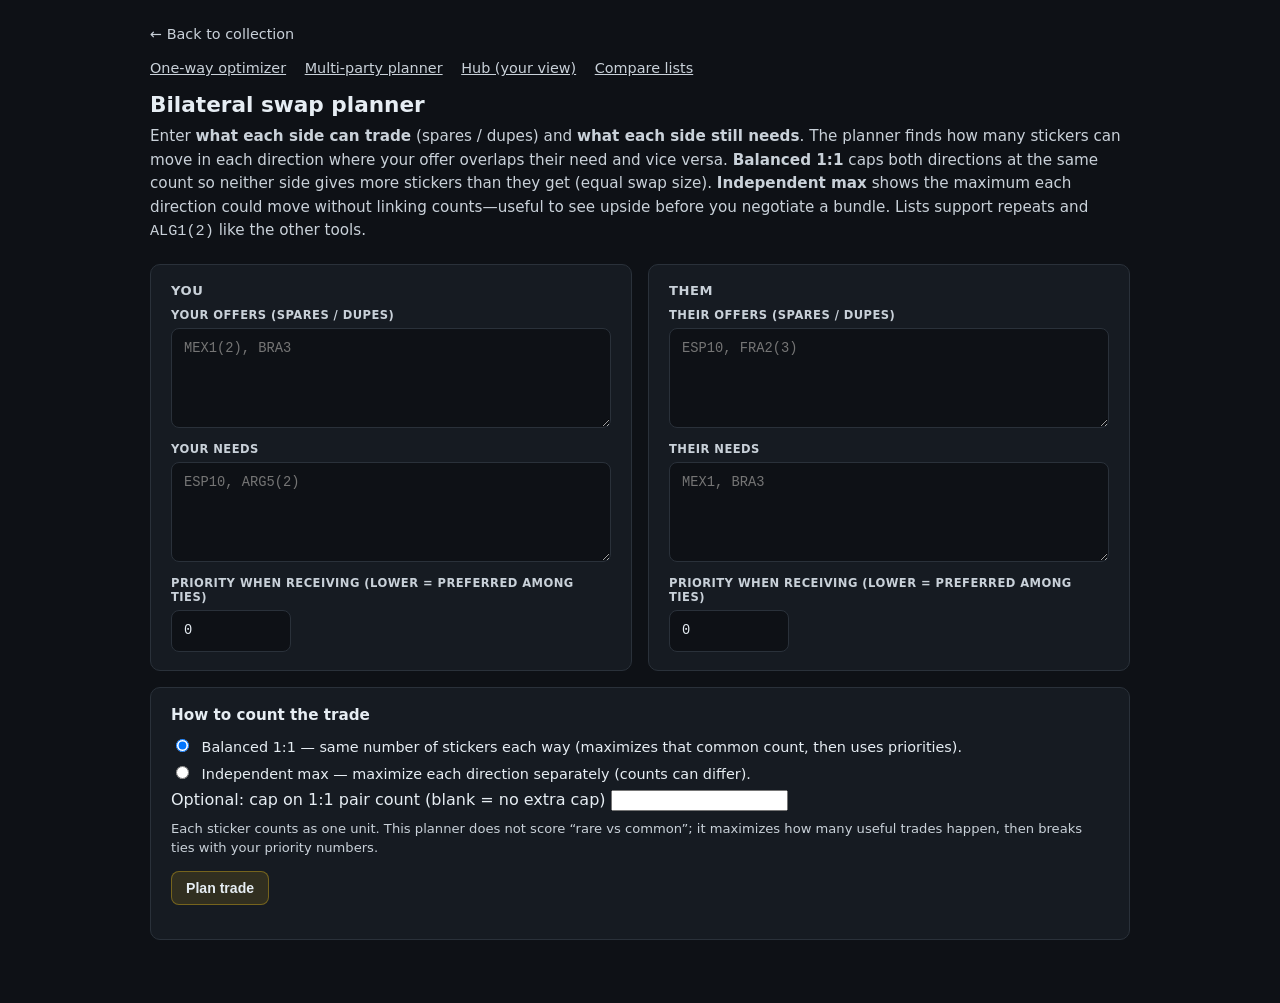
<file: bilateral.html>
<!doctype html>
<html lang="en">
  <head>
    <meta charset="utf-8" />
    <meta name="viewport" content="width=device-width, initial-scale=1" />
    <title>Bilateral swap planner — Panini FWC26</title>
    <link rel="stylesheet" href="styles.css" />
    <style>
      .bi-main {
        max-width: 1020px;
        margin: 0 auto;
        padding: 24px 20px 48px;
      }
      .bi-main h1 {
        margin: 0 0 8px;
        font-size: 1.35rem;
        font-weight: 600;
      }
      .bi-lede {
        margin: 0 0 20px;
        color: var(--muted);
        font-size: 0.95rem;
        line-height: 1.55;
      }
      .bi-tools {
        margin: 0 0 16px;
        font-size: 0.9rem;
      }
      .bi-tools a {
        color: var(--muted);
        margin-right: 14px;
        font-size: 0.9rem;
      }
      .bi-tools a:hover {
        color: var(--accent);
      }
      .bi-back {
        display: inline-block;
        margin-bottom: 18px;
        font-size: 0.9rem;
        color: var(--muted);
        text-decoration: none;
      }
      .bi-back:hover {
        color: var(--accent);
      }
      .bi-panel {
        padding: 18px 20px;
        background: var(--panel);
        border: 1px solid var(--border);
        border-radius: 10px;
        margin-bottom: 16px;
      }
      .bi-panel h2 {
        margin: 0 0 12px;
        font-size: 0.95rem;
        font-weight: 600;
      }
      .bi-grid {
        display: grid;
        grid-template-columns: 1fr 1fr;
        gap: 16px;
      }
      @media (max-width: 760px) {
        .bi-grid {
          grid-template-columns: 1fr;
        }
      }
      .bi-side h3 {
        margin: 0 0 10px;
        font-size: 0.82rem;
        font-weight: 600;
        letter-spacing: 0.04em;
        text-transform: uppercase;
        color: var(--muted);
      }
      .bi-side label {
        display: block;
        margin: 10px 0 6px;
        font-size: 0.72rem;
        font-weight: 600;
        letter-spacing: 0.04em;
        text-transform: uppercase;
        color: var(--muted);
      }
      .bi-side label:first-of-type {
        margin-top: 0;
      }
      .bi-side textarea,
      .bi-side input[type="number"] {
        width: 100%;
        padding: 10px 12px;
        font-family: ui-monospace, SFMono-Regular, Menlo, Monaco, Consolas, monospace;
        font-size: 0.86rem;
        line-height: 1.45;
        color: var(--text);
        background: var(--bg);
        border: 1px solid var(--border);
        border-radius: 8px;
        resize: vertical;
      }
      .bi-side textarea {
        min-height: 100px;
      }
      .bi-side input[type="number"] {
        max-width: 120px;
      }
      .bi-side textarea:focus,
      .bi-side input:focus {
        outline: 2px solid rgba(245, 197, 24, 0.45);
        outline-offset: 2px;
      }
      .bi-mode {
        margin: 0 0 8px;
        font-size: 0.9rem;
        color: var(--text);
      }
      .bi-mode label {
        display: block;
        margin: 8px 0;
        cursor: pointer;
      }
      .bi-mode input {
        margin-right: 8px;
      }
      .bi-hint {
        margin: 8px 0 0;
        font-size: 0.82rem;
        color: var(--muted);
        line-height: 1.45;
      }
      .bi-btn {
        cursor: pointer;
        padding: 8px 14px;
        font-size: 0.88rem;
        font-weight: 600;
        color: var(--text);
        background: rgba(245, 197, 24, 0.12);
        border: 1px solid rgba(245, 197, 24, 0.35);
        border-radius: 8px;
      }
      .bi-btn:hover {
        color: var(--accent);
      }
      .bi-summary {
        margin: 0 0 12px;
        font-size: 0.9rem;
        color: var(--muted);
      }
      .bi-summary strong {
        color: var(--accent);
        font-weight: 600;
      }
      .bi-result h3 {
        margin: 14px 0 8px;
        font-size: 0.82rem;
        font-weight: 600;
        letter-spacing: 0.04em;
        text-transform: uppercase;
        color: var(--muted);
      }
      .bi-result h3:first-child {
        margin-top: 0;
      }
      .bi-result pre {
        margin: 0 0 10px;
        padding: 12px 14px;
        overflow-x: auto;
        font-size: 0.85rem;
        line-height: 1.5;
        white-space: pre-wrap;
        word-break: break-word;
        background: var(--bg);
        border: 1px solid var(--border);
        border-radius: 8px;
        color: var(--text);
      }
      .bi-err {
        margin: 0 0 12px;
        padding: 10px 12px;
        font-size: 0.88rem;
        color: #fecaca;
        background: rgba(248, 113, 113, 0.1);
        border: 1px solid rgba(248, 113, 113, 0.35);
        border-radius: 8px;
      }
    </style>
  </head>
  <body>
    <main class="bi-main">
      <a class="bi-back" href="./">← Back to collection</a>
      <p class="bi-tools">
        <a href="optimize.html">One-way optimizer</a>
        <a href="multilateral.html">Multi-party planner</a>
        <a href="hub.html">Hub (your view)</a>
        <a href="compare.html">Compare lists</a>
      </p>
      <h1>Bilateral swap planner</h1>
      <p class="bi-lede">
        Enter <strong>what each side can trade</strong> (spares / dupes) and <strong>what each side still needs</strong>.
        The planner finds how many stickers can move in each direction where your offer overlaps their need and vice
        versa. <strong>Balanced 1:1</strong> caps both directions at the same count so neither side gives more stickers
        than they get (equal swap size). <strong>Independent max</strong> shows the maximum each direction could move
        without linking counts—useful to see upside before you negotiate a bundle. Lists support repeats and
        <code>ALG1(2)</code> like the other tools.
      </p>

      <div class="bi-grid">
        <section class="bi-panel bi-side">
          <h3>You</h3>
          <label for="you-offer">Your offers (spares / dupes)</label>
          <textarea id="you-offer" spellcheck="false" placeholder="MEX1(2), BRA3"></textarea>
          <label for="you-need">Your needs</label>
          <textarea id="you-need" spellcheck="false" placeholder="ESP10, ARG5(2)"></textarea>
          <label for="you-prio">Priority when receiving (lower = preferred among ties)</label>
          <input type="number" id="you-prio" min="0" step="1" value="0" />
        </section>
        <section class="bi-panel bi-side">
          <h3>Them</h3>
          <label for="them-offer">Their offers (spares / dupes)</label>
          <textarea id="them-offer" spellcheck="false" placeholder="ESP10, FRA2(3)"></textarea>
          <label for="them-need">Their needs</label>
          <textarea id="them-need" spellcheck="false" placeholder="MEX1, BRA3"></textarea>
          <label for="them-prio">Priority when receiving (lower = preferred among ties)</label>
          <input type="number" id="them-prio" min="0" step="1" value="0" />
        </section>
      </div>

      <section class="bi-panel">
        <h2>How to count the trade</h2>
        <div class="bi-mode">
          <label
            ><input type="radio" name="bi-mode" id="mode-balanced" value="balanced" checked />
            Balanced 1:1 — same number of stickers each way (maximizes that common count, then uses priorities).</label
          >
          <label
            ><input type="radio" name="bi-mode" id="mode-independent" value="independent" />
            Independent max — maximize each direction separately (counts can differ).</label
          >
        </div>
        <label for="pair-cap">Optional: cap on 1:1 pair count (blank = no extra cap)</label>
        <input type="number" id="pair-cap" min="0" step="1" placeholder="" />
        <p class="bi-hint">
          Each sticker counts as one unit. This planner does not score “rare vs common”; it maximizes how many useful
          trades happen, then breaks ties with your priority numbers.
        </p>
        <p style="margin-top: 14px">
          <button type="button" class="bi-btn" id="bi-run">Plan trade</button>
        </p>
      </section>

      <section class="bi-panel bi-result" id="bi-result" hidden>
        <p class="bi-summary" id="bi-summary"></p>
        <div class="bi-err" id="bi-err" hidden></div>
        <div id="bi-body"></div>
      </section>
    </main>

    <script src="js/sticker-csv.js"></script>
    <script>
      function countsFromList(codes) {
        var m = {};
        for (var i = 0; i < codes.length; i++) {
          var c = codes[i];
          m[c] = (m[c] || 0) + 1;
        }
        return m;
      }

      function addEdgeMF(g, from, to, cap, cost) {
        var fwd = { to: to, rev: g[to].length, cap: cap, cost: cost };
        var rev = { to: from, rev: g[from].length, cap: 0, cost: -cost };
        g[from].push(fwd);
        g[to].push(rev);
      }

      function minCostMaxFlow(g, n, s, t) {
        var totalFlow = 0;
        var totalCost = 0;
        var INF = 2000000000;

        while (true) {
          var dist = new Array(n);
          var inq = new Array(n);
          var prevv = new Array(n);
          var preve = new Array(n);
          for (var i = 0; i < n; i++) {
            dist[i] = INF;
            inq[i] = 0;
            prevv[i] = -1;
            preve[i] = -1;
          }
          dist[s] = 0;
          var q = [s];
          inq[s] = 1;
          for (var qi = 0; qi < q.length; qi++) {
            var v = q[qi];
            inq[v] = 0;
            var adj = g[v];
            for (var ei = 0; ei < adj.length; ei++) {
              var e = adj[ei];
              if (e.cap <= 0) continue;
              var nd = dist[v] + e.cost;
              if (dist[e.to] > nd) {
                dist[e.to] = nd;
                prevv[e.to] = v;
                preve[e.to] = ei;
                if (!inq[e.to]) {
                  inq[e.to] = 1;
                  q.push(e.to);
                }
              }
            }
          }
          if (dist[t] >= INF) break;

          var addf = INF;
          for (v = t; v !== s; v = prevv[v]) {
            var pe = g[prevv[v]][preve[v]];
            if (pe.cap < addf) addf = pe.cap;
          }
          for (v = t; v !== s; v = prevv[v]) {
            var ed = g[prevv[v]][preve[v]];
            ed.cap -= addf;
            g[v][ed.rev].cap += addf;
          }
          totalFlow += addf;
          totalCost += addf * dist[t];
        }
        return { flow: totalFlow, cost: totalCost };
      }

      var SINK_INF = 1000000000;

      /**
       * Max (min-cost) flow: offerMap supplies stickers, needMap is recipient demand.
       * sinkCap limits total stickers delivered to the recipient.
       */
      function solveDirected(offerMap, needMap, sinkCap, recvPriority) {
        var codes = [];
        for (var c in offerMap) {
          if (!offerMap.hasOwnProperty(c)) continue;
          if ((offerMap[c] | 0) <= 0) continue;
          if ((needMap[c] | 0) > 0) codes.push(c);
        }
        if (codes.length === 0) {
          return { ok: false, error: "No overlapping codes between offers and their needs." };
        }

        var C = codes.length;
        var S = 0;
        var offsetCode = 1;
        var userNode = offsetCode + C;
        var T = userNode + 1;
        var n = T + 1;
        var g = [];
        for (var i = 0; i < n; i++) g.push([]);

        var edgeMeta = [];
        var ci;
        var code;
        for (ci = 0; ci < C; ci++) {
          code = codes[ci];
          addEdgeMF(g, S, offsetCode + ci, offerMap[code] | 0, 0);
        }
        var w = recvPriority | 0;
        if (w < 0) w = 0;
        for (ci = 0; ci < C; ci++) {
          code = codes[ci];
          var nd = needMap[code] | 0;
          if (nd <= 0) continue;
          var from = offsetCode + ci;
          addEdgeMF(g, from, userNode, nd, w);
          edgeMeta.push({ from: from, to: userNode, code: code });
        }

        var capSink = sinkCap;
        if (capSink == null || !isFinite(capSink)) capSink = SINK_INF;
        capSink = capSink | 0;
        if (capSink < 0) capSink = 0;
        if (capSink > SINK_INF) capSink = SINK_INF;
        addEdgeMF(g, userNode, T, capSink, 0);

        var mc = minCostMaxFlow(g, n, S, T);

        var recv = {};
        for (var k = 0; k < edgeMeta.length; k++) {
          var em = edgeMeta[k];
          var adjf = g[em.from];
          var sent = 0;
          for (var j = 0; j < adjf.length; j++) {
            var e = adjf[j];
            if (e.to === em.to && e.cost >= 0) {
              var orig = e.cap + g[e.to][e.rev].cap;
              sent = orig - e.cap;
              break;
            }
          }
          if (sent > 0) {
            if (!recv[em.code]) recv[em.code] = 0;
            recv[em.code] += sent;
          }
        }

        return { ok: true, flow: mc.flow, cost: mc.cost, recv: recv, codes: codes };
      }

      function sortCodes(keys) {
        return keys.sort(function (a, b) {
          return a.localeCompare(b, undefined, { numeric: true, sensitivity: "base" });
        });
      }

      function formatRecv(recv) {
        var keys = sortCodes(Object.keys(recv));
        var parts = [];
        for (var i = 0; i < keys.length; i++) {
          var k = keys[i];
          var n = recv[k] | 0;
          for (var j = 0; j < n; j++) parts.push(k);
        }
        return parts.length ? parts.join(", ") : "(none)";
      }

      function leftoverOffers(offerMap, sentRecv) {
        var out = {};
        for (var c in offerMap) {
          if (!offerMap.hasOwnProperty(c)) continue;
          out[c] = offerMap[c] | 0;
        }
        for (var code in sentRecv) {
          if (!sentRecv.hasOwnProperty(code)) continue;
          out[code] = (out[code] || 0) - (sentRecv[code] | 0);
        }
        return out;
      }

      function unmetAfter(needMap, recv) {
        var um = {};
        for (var nc in needMap) {
          if (!needMap.hasOwnProperty(nc)) continue;
          var needn = needMap[nc] | 0;
          var gotn = recv[nc] | 0;
          var shortf = needn - gotn;
          if (shortf > 0) um[nc] = shortf;
        }
        return um;
      }

      function formatCountMap(m, sortedKeys) {
        var parts = [];
        for (var i = 0; i < sortedKeys.length; i++) {
          var k = sortedKeys[i];
          var n = m[k] | 0;
          if (n <= 0) continue;
          for (var j = 0; j < n; j++) parts.push(k);
        }
        return parts.join(", ");
      }

      document.getElementById("bi-run").addEventListener("click", function () {
        var youOffer = countsFromList(parseStickerCsv(document.getElementById("you-offer").value || ""));
        var youNeed = countsFromList(parseStickerCsv(document.getElementById("you-need").value || ""));
        var themOffer = countsFromList(parseStickerCsv(document.getElementById("them-offer").value || ""));
        var themNeed = countsFromList(parseStickerCsv(document.getElementById("them-need").value || ""));

        var youPrio = parseInt(document.getElementById("you-prio").value, 10);
        var themPrio = parseInt(document.getElementById("them-prio").value, 10);
        if (!isFinite(youPrio) || youPrio < 0) youPrio = 0;
        if (!isFinite(themPrio) || themPrio < 0) themPrio = 0;

        var modeBalanced = document.getElementById("mode-balanced").checked;
        var pairRaw = String(document.getElementById("pair-cap").value || "").trim();
        var pairCap = null;
        if (pairRaw !== "") {
          var pc = parseInt(pairRaw, 10);
          if (isFinite(pc) && pc >= 0) pairCap = pc;
        }

        var wrap = document.getElementById("bi-result");
        var errEl = document.getElementById("bi-err");
        var bodyEl = document.getElementById("bi-body");
        var sumEl = document.getElementById("bi-summary");

        wrap.hidden = false;
        errEl.hidden = true;
        bodyEl.innerHTML = "";
        sumEl.textContent = "";

        var yoKeys = Object.keys(youOffer).filter(function (k) {
          return youOffer[k] > 0;
        });
        var toKeys = Object.keys(themOffer).filter(function (k) {
          return themOffer[k] > 0;
        });
        if (yoKeys.length === 0 || toKeys.length === 0) {
          errEl.hidden = false;
          errEl.textContent = "Enter offers on both sides (your spares and their spares).";
          return;
        }

        var rYt = solveDirected(youOffer, themNeed, SINK_INF, themPrio);
        var rTy = solveDirected(themOffer, youNeed, SINK_INF, youPrio);

        if (!rYt.ok && !rTy.ok) {
          errEl.hidden = false;
          errEl.textContent =
            "No one-way overlap in either direction (your offers ∩ their needs and their offers ∩ your needs are both empty).";
          return;
        }

        var F_yt = rYt.ok ? rYt.flow : 0;
        var F_ty = rTy.ok ? rTy.flow : 0;

        if (modeBalanced) {
          var k = Math.min(F_yt, F_ty);
          if (pairCap != null) k = Math.min(k, pairCap);

          var finalYt = rYt.ok ? solveDirected(youOffer, themNeed, k, themPrio) : { ok: false, recv: {} };
          var finalTy = rTy.ok ? solveDirected(themOffer, youNeed, k, youPrio) : { ok: false, recv: {} };

          var recvYt = finalYt.ok ? finalYt.recv : {};
          var recvTy = finalTy.ok ? finalTy.recv : {};

          sumEl.innerHTML =
            "Balanced plan: <strong>" +
            k +
            "</strong> sticker" +
            (k === 1 ? "" : "s") +
            " each way (before cap: you→them " +
            F_yt +
            ", them→you " +
            F_ty +
            ").";

          if (k === 0) {
            var p = document.createElement("p");
            p.className = "bi-hint";
            p.textContent =
              "With 1:1 balancing, the trade size is limited by the weaker direction. Improve overlap on the bottleneck side, or switch to \"Independent max\" to see one-way potential.";
            bodyEl.appendChild(p);
          }

          var h1 = document.createElement("h3");
          h1.textContent = "You give them";
          bodyEl.appendChild(h1);
          var pre1 = document.createElement("pre");
          pre1.textContent = formatRecv(recvYt);
          bodyEl.appendChild(pre1);

          var h2 = document.createElement("h3");
          h2.textContent = "They give you";
          bodyEl.appendChild(h2);
          var pre2 = document.createElement("pre");
          pre2.textContent = formatRecv(recvTy);
          bodyEl.appendChild(pre2);

          var umThem = unmetAfter(themNeed, recvYt);
          var umYou = unmetAfter(youNeed, recvTy);

          var h3 = document.createElement("h3");
          h3.textContent = "Their needs still unmet after this bundle";
          bodyEl.appendChild(h3);
          var pre3 = document.createElement("pre");
          pre3.textContent = formatCountMap(umThem, sortCodes(Object.keys(umThem))) || "(none)";
          bodyEl.appendChild(pre3);

          var h4 = document.createElement("h3");
          h4.textContent = "Your needs still unmet after this bundle";
          bodyEl.appendChild(h4);
          var pre4 = document.createElement("pre");
          pre4.textContent = formatCountMap(umYou, sortCodes(Object.keys(umYou))) || "(none)";
          bodyEl.appendChild(pre4);

          var h5 = document.createElement("h3");
          h5.textContent = "Your spares left after sending";
          bodyEl.appendChild(h5);
          var pre5 = document.createElement("pre");
          pre5.textContent = formatRecv(leftoverOffers(youOffer, recvYt));
          bodyEl.appendChild(pre5);

          var h6 = document.createElement("h3");
          h6.textContent = "Their spares left after sending";
          bodyEl.appendChild(h6);
          var pre6 = document.createElement("pre");
          pre6.textContent = formatRecv(leftoverOffers(themOffer, recvTy));
          bodyEl.appendChild(pre6);
        } else {
          sumEl.innerHTML =
            "Independent maximums: you can send up to <strong>" +
            F_yt +
            "</strong> useful sticker" +
            (F_yt === 1 ? "" : "s") +
            " their way; they can send up to <strong>" +
            F_ty +
            "</strong> your way. These are not forced equal—agree on a bundle that fits what you both want.";

          if (rYt.ok) {
            var i1 = document.createElement("h3");
            i1.textContent = "You → them (max)";
            bodyEl.appendChild(i1);
            var pi1 = document.createElement("pre");
            pi1.textContent = formatRecv(rYt.recv);
            bodyEl.appendChild(pi1);
          } else {
            var e1 = document.createElement("p");
            e1.className = "bi-hint";
            e1.textContent = "You → them: " + (rYt.error || "no overlap");
            bodyEl.appendChild(e1);
          }

          if (rTy.ok) {
            var i2 = document.createElement("h3");
            i2.textContent = "Them → you (max)";
            bodyEl.appendChild(i2);
            var pi2 = document.createElement("pre");
            pi2.textContent = formatRecv(rTy.recv);
            bodyEl.appendChild(pi2);
          } else {
            var e2 = document.createElement("p");
            e2.className = "bi-hint";
            e2.textContent = "Them → you: " + (rTy.error || "no overlap");
            bodyEl.appendChild(e2);
          }

          if (pairCap != null) {
            var note = document.createElement("p");
            note.className = "bi-hint";
            note.textContent =
              "Optional pair cap only applies in balanced mode; switch to balanced 1:1 if you want to use it.";
            bodyEl.appendChild(note);
          }
        }
      });
    </script>
  </body>
</html>
</file>
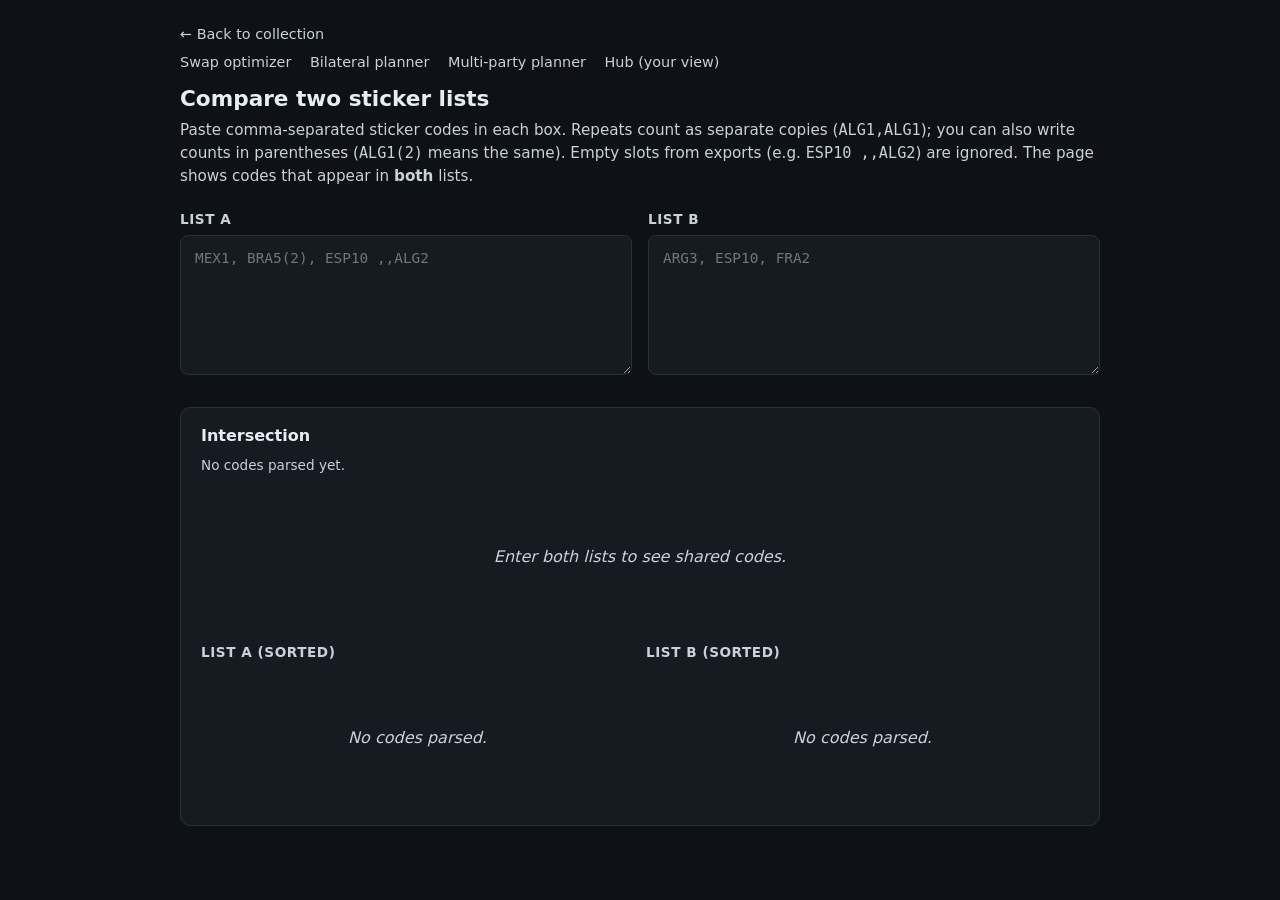
<file: compare.html>
<!doctype html>
<html lang="en">
  <head>
    <meta charset="utf-8" />
    <meta name="viewport" content="width=device-width, initial-scale=1" />
    <title>Compare sticker lists — Panini FWC26</title>
    <link rel="stylesheet" href="styles.css" />
    <style>
      .compare-main {
        max-width: 960px;
        margin: 0 auto;
        padding: 24px 20px 48px;
      }
      .compare-main h1 {
        margin: 0 0 8px;
        font-size: 1.35rem;
        font-weight: 600;
      }
      .compare-main .lede {
        margin: 0 0 24px;
        color: var(--muted);
        font-size: 0.95rem;
        line-height: 1.5;
      }
      .compare-grid {
        display: grid;
        grid-template-columns: 1fr 1fr;
        gap: 16px;
      }
      @media (max-width: 720px) {
        .compare-grid {
          grid-template-columns: 1fr;
        }
      }
      .compare-field label {
        display: block;
        margin-bottom: 8px;
        font-size: 0.85rem;
        font-weight: 600;
        letter-spacing: 0.04em;
        text-transform: uppercase;
        color: var(--muted);
      }
      .compare-field textarea {
        width: 100%;
        min-height: 140px;
        padding: 12px 14px;
        font-family: ui-monospace, SFMono-Regular, Menlo, Monaco, Consolas, monospace;
        font-size: 0.9rem;
        line-height: 1.45;
        color: var(--text);
        background: var(--panel);
        border: 1px solid var(--border);
        border-radius: 8px;
        resize: vertical;
      }
      .compare-field textarea:focus {
        outline: 2px solid rgba(245, 197, 24, 0.5);
        outline-offset: 2px;
        border-color: rgba(245, 197, 24, 0.35);
      }
      .compare-result {
        margin-top: 28px;
        padding: 18px 20px;
        background: var(--panel);
        border: 1px solid var(--border);
        border-radius: 10px;
      }
      .compare-result h2 {
        margin: 0 0 12px;
        font-size: 1rem;
        font-weight: 600;
      }
      .compare-result .meta {
        margin: 0 0 14px;
        font-size: 0.85rem;
        color: var(--muted);
      }
      .compare-result pre {
        margin: 0;
        padding: 14px 16px;
        overflow-x: auto;
        font-size: 0.88rem;
        line-height: 1.55;
        white-space: pre-wrap;
        word-break: break-word;
        background: var(--bg);
        border: 1px solid var(--border);
        border-radius: 8px;
        color: var(--text);
      }
      .compare-result .empty {
        margin: 0;
        color: var(--muted);
        font-style: italic;
      }
      .compare-lists {
        margin-top: 18px;
        display: grid;
        grid-template-columns: 1fr 1fr;
        gap: 12px;
      }
      @media (max-width: 720px) {
        .compare-lists {
          grid-template-columns: 1fr;
        }
      }
      .compare-lists h3 {
        margin: 0 0 8px;
        font-size: 0.85rem;
        font-weight: 600;
        letter-spacing: 0.04em;
        text-transform: uppercase;
        color: var(--muted);
      }
      .compare-back {
        display: inline-block;
        margin-bottom: 20px;
        font-size: 0.9rem;
        color: var(--muted);
        text-decoration: none;
      }
      .compare-back:hover {
        color: var(--accent);
      }
      .compare-tools {
        margin: -8px 0 16px;
        font-size: 0.9rem;
      }
      .compare-tools a {
        color: var(--muted);
        text-decoration: none;
        margin-right: 14px;
      }
      .compare-tools a:hover {
        color: var(--accent);
      }
    </style>
  </head>
  <body>
    <main class="compare-main">
      <a class="compare-back" href="./">← Back to collection</a>
      <p class="compare-tools">
        <a href="optimize.html">Swap optimizer</a>
        <a href="bilateral.html">Bilateral planner</a>
        <a href="multilateral.html">Multi-party planner</a>
        <a href="hub.html">Hub (your view)</a>
      </p>
      <h1>Compare two sticker lists</h1>
      <p class="lede">
        Paste comma-separated sticker codes in each box. Repeats count as separate copies
        (<code>ALG1,ALG1</code>); you can also write counts in parentheses
        (<code>ALG1(2)</code> means the same). Empty slots from exports (e.g.
        <code>ESP10 ,,ALG2</code>) are ignored. The page shows codes that appear in
        <strong>both</strong> lists.
      </p>

      <div class="compare-grid">
        <div class="compare-field">
          <label for="list-a">List A</label>
          <textarea id="list-a" placeholder="MEX1, BRA5(2), ESP10 ,,ALG2" spellcheck="false"></textarea>
        </div>
        <div class="compare-field">
          <label for="list-b">List B</label>
          <textarea id="list-b" placeholder="ARG3, ESP10, FRA2" spellcheck="false"></textarea>
        </div>
      </div>

      <section class="compare-result" aria-live="polite">
        <h2>Intersection</h2>
        <p class="meta" id="compare-meta"></p>
        <pre id="compare-output" hidden></pre>
        <p class="empty" id="compare-empty">Enter both lists to see shared codes.</p>

        <div class="compare-lists" aria-label="Normalized lists">
          <div>
            <h3>List A (sorted)</h3>
            <pre id="list-a-sorted" hidden></pre>
            <p class="empty" id="list-a-empty">—</p>
          </div>
          <div>
            <h3>List B (sorted)</h3>
            <pre id="list-b-sorted" hidden></pre>
            <p class="empty" id="list-b-empty">—</p>
          </div>
        </div>
      </section>
    </main>

    <script src="js/sticker-csv.js"></script>
    <script>
      function countBy(codes) {
        var map = new Map();
        for (var i = 0; i < codes.length; i++) {
          var c = codes[i];
          map.set(c, (map.get(c) || 0) + 1);
        }
        return map;
      }

      function formatCodesSortedWithCounts(codes) {
        var map = countBy(codes);
        var keys = Array.from(map.keys()).sort(function (a, b) {
          return a.localeCompare(b, undefined, { numeric: true, sensitivity: "base" });
        });
        var parts = [];
        for (var i = 0; i < keys.length; i++) {
          var k = keys[i];
          var n = map.get(k);
          parts.push(n > 1 ? k + "(" + n + ")" : k);
        }
        return parts.join(", ");
      }

      function multisetIntersection(aCodes, bCodes) {
        var bRemaining = countBy(bCodes);
        var out = [];
        for (var i = 0; i < aCodes.length; i++) {
          var code = aCodes[i];
          var left = bRemaining.get(code) || 0;
          if (left > 0) {
            out.push(code);
            bRemaining.set(code, left - 1);
          }
        }
        return out;
      }

      function computeIntersection(aText, bText) {
        var aCodes = parseStickerCsv(aText);
        var bCodes = parseStickerCsv(bText);
        var intersectionCodes = multisetIntersection(aCodes, bCodes);
        return {
          formattedA: formatCodesSortedWithCounts(aCodes),
          formattedB: formatCodesSortedWithCounts(bCodes),
          intersectionFormatted: formatCodesSortedWithCounts(intersectionCodes),
          uniqueCountA: countBy(aCodes).size,
          uniqueCountB: countBy(bCodes).size,
          totalA: aCodes.length,
          totalB: bCodes.length,
          sharedDistinct: countBy(intersectionCodes).size,
          sharedCopies: intersectionCodes.length,
        };
      }

      var elA = document.getElementById("list-a");
      var elB = document.getElementById("list-b");
      var elMeta = document.getElementById("compare-meta");
      var elOut = document.getElementById("compare-output");
      var elEmpty = document.getElementById("compare-empty");
      var elASorted = document.getElementById("list-a-sorted");
      var elBSorted = document.getElementById("list-b-sorted");
      var elAEmpty = document.getElementById("list-a-empty");
      var elBEmpty = document.getElementById("list-b-empty");

      function render() {
        var r = computeIntersection(elA.value, elB.value);
        var ua = r.uniqueCountA;
        var ub = r.uniqueCountB;
        var ta = r.totalA;
        var tb = r.totalB;
        var copies = r.sharedCopies;

        elMeta.textContent =
          ua === 0 && ub === 0
            ? "No codes parsed yet."
            : "List A: " +
              ua +
              " distinct code" +
              (ua === 1 ? "" : "s") +
              " (" +
              ta +
              " cop" +
              (ta === 1 ? "y" : "ies") +
              ") · List B: " +
              ub +
              " distinct code" +
              (ub === 1 ? "" : "s") +
              " (" +
              tb +
              " cop" +
              (tb === 1 ? "y" : "ies") +
              ") · Shared: " +
              copies +
              " cop" +
              (copies === 1 ? "y" : "ies") +
              (copies > 0 ? " across " + r.sharedDistinct + " code" + (r.sharedDistinct === 1 ? "" : "s") : "");

        if (copies > 0) {
          elOut.textContent = r.intersectionFormatted;
          elOut.hidden = false;
          elEmpty.hidden = true;
        } else {
          elOut.hidden = true;
          elEmpty.hidden = false;
          if (ua === 0 && ub === 0) {
            elEmpty.textContent = "Enter both lists to see shared codes.";
          } else if (ua === 0 || ub === 0) {
            elEmpty.textContent =
              "One list has no codes after removing empty entries — add stickers to both sides.";
          } else {
            elEmpty.textContent = "No overlap — no codes appear in both lists.";
          }
        }

        if (ua > 0) {
          elASorted.textContent = r.formattedA;
          elASorted.hidden = false;
          elAEmpty.hidden = true;
        } else {
          elASorted.hidden = true;
          elAEmpty.hidden = false;
          elAEmpty.textContent = "No codes parsed.";
        }

        if (ub > 0) {
          elBSorted.textContent = r.formattedB;
          elBSorted.hidden = false;
          elBEmpty.hidden = true;
        } else {
          elBSorted.hidden = true;
          elBEmpty.hidden = false;
          elBEmpty.textContent = "No codes parsed.";
        }
      }

      elA.addEventListener("input", render);
      elB.addEventListener("input", render);
      render();
    </script>
  </body>
</html>
</file>
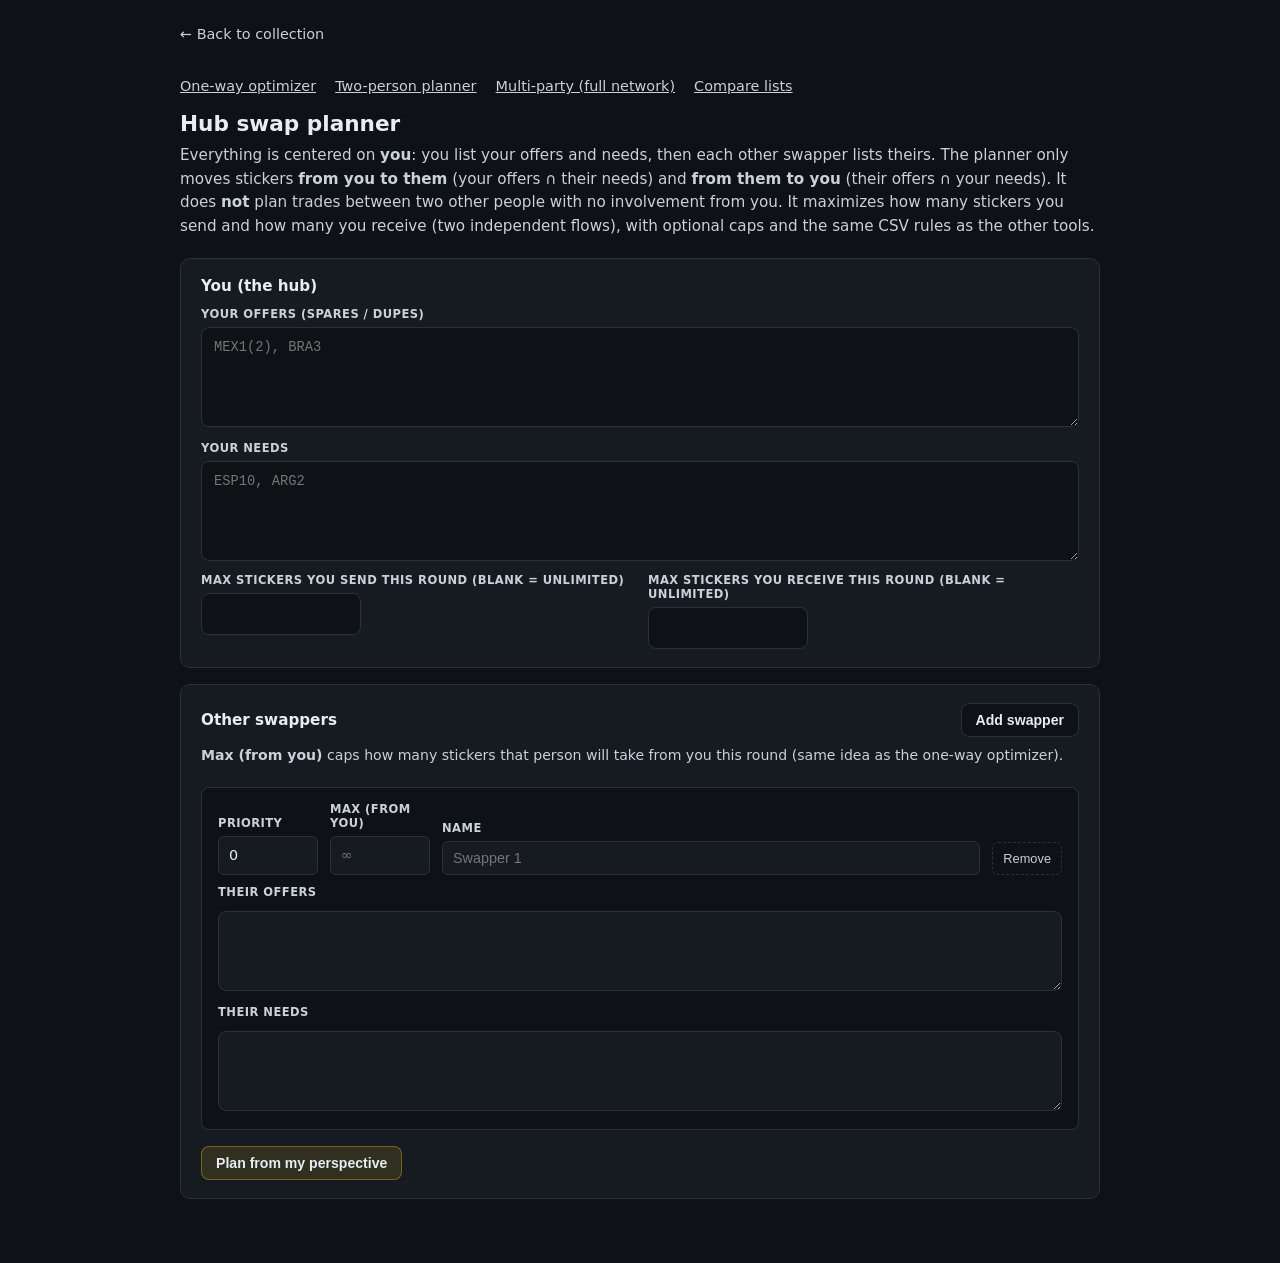
<file: hub.html>
<!doctype html>
<html lang="en">
  <head>
    <meta charset="utf-8" />
    <meta name="viewport" content="width=device-width, initial-scale=1" />
    <title>Hub swap planner — Panini FWC26</title>
    <link rel="stylesheet" href="styles.css" />
    <style>
      .hub-main {
        max-width: 960px;
        margin: 0 auto;
        padding: 24px 20px 48px;
      }
      .hub-main h1 {
        margin: 0 0 8px;
        font-size: 1.35rem;
        font-weight: 600;
      }
      .hub-lede {
        margin: 0 0 20px;
        color: var(--muted);
        font-size: 0.95rem;
        line-height: 1.55;
      }
      .hub-tools a {
        color: var(--muted);
        margin-right: 14px;
        font-size: 0.9rem;
      }
      .hub-tools a:hover {
        color: var(--accent);
      }
      .hub-back {
        display: inline-block;
        margin-bottom: 18px;
        font-size: 0.9rem;
        color: var(--muted);
        text-decoration: none;
      }
      .hub-back:hover {
        color: var(--accent);
      }
      .hub-panel {
        padding: 18px 20px;
        background: var(--panel);
        border: 1px solid var(--border);
        border-radius: 10px;
        margin-bottom: 16px;
      }
      .hub-panel h2 {
        margin: 0 0 12px;
        font-size: 0.95rem;
        font-weight: 600;
      }
      .hub-panel label {
        display: block;
        margin: 10px 0 6px;
        font-size: 0.72rem;
        font-weight: 600;
        letter-spacing: 0.04em;
        text-transform: uppercase;
        color: var(--muted);
      }
      .hub-panel label:first-of-type {
        margin-top: 0;
      }
      .hub-panel textarea,
      .hub-panel input[type="number"] {
        width: 100%;
        padding: 10px 12px;
        font-family: ui-monospace, SFMono-Regular, Menlo, Monaco, Consolas, monospace;
        font-size: 0.86rem;
        line-height: 1.45;
        color: var(--text);
        background: var(--bg);
        border: 1px solid var(--border);
        border-radius: 8px;
      }
      .hub-panel textarea {
        min-height: 100px;
        resize: vertical;
      }
      .hub-panel input[type="number"] {
        max-width: 160px;
        font-family: system-ui, sans-serif;
      }
      .hub-row2 {
        display: flex;
        flex-wrap: wrap;
        gap: 16px;
        margin-top: 8px;
      }
      .hub-row2 > div {
        flex: 1 1 200px;
      }
      .hub-people-header {
        display: flex;
        flex-wrap: wrap;
        align-items: center;
        justify-content: space-between;
        gap: 12px;
        margin-bottom: 14px;
      }
      .hub-people-header h2 {
        margin: 0;
      }
      .hub-btn {
        cursor: pointer;
        padding: 8px 14px;
        font-size: 0.88rem;
        font-weight: 600;
        color: var(--text);
        background: var(--bg);
        border: 1px solid var(--border);
        border-radius: 8px;
      }
      .hub-btn:hover {
        border-color: rgba(245, 197, 24, 0.45);
        color: var(--accent);
      }
      .hub-btn-primary {
        background: rgba(245, 197, 24, 0.12);
        border-color: rgba(245, 197, 24, 0.35);
      }
      .hub-person {
        margin-bottom: 14px;
        padding: 14px 16px;
        background: var(--bg);
        border: 1px solid var(--border);
        border-radius: 8px;
      }
      .hub-person-row {
        display: flex;
        flex-wrap: wrap;
        gap: 12px;
        align-items: flex-end;
        margin-bottom: 10px;
      }
      .hub-person-row .field {
        flex: 1 1 120px;
      }
      .hub-person-row .field.narrow {
        flex: 0 0 100px;
      }
      .hub-person-row label {
        margin-bottom: 6px;
        font-size: 0.72rem;
      }
      .hub-person-row input[type="text"],
      .hub-person-row input[type="number"] {
        width: 100%;
        padding: 8px 10px;
        font-size: 0.9rem;
        color: var(--text);
        background: var(--panel);
        border: 1px solid var(--border);
        border-radius: 6px;
      }
      .hub-person textarea {
        width: 100%;
        min-height: 80px;
        margin-top: 6px;
        padding: 10px 12px;
        font-family: ui-monospace, SFMono-Regular, Menlo, Monaco, Consolas, monospace;
        font-size: 0.85rem;
        color: var(--text);
        background: var(--panel);
        border: 1px solid var(--border);
        border-radius: 8px;
        resize: vertical;
      }
      .hub-remove {
        flex: 0 0 auto;
        padding: 8px 10px;
        font-size: 0.8rem;
        color: var(--muted);
        background: transparent;
        border: 1px dashed var(--border);
        border-radius: 6px;
        cursor: pointer;
      }
      .hub-remove:hover {
        color: #f87171;
      }
      .hub-summary {
        margin: 0 0 12px;
        font-size: 0.9rem;
        color: var(--muted);
      }
      .hub-summary strong {
        color: var(--accent);
        font-weight: 600;
      }
      .hub-result h3 {
        margin: 14px 0 8px;
        font-size: 0.82rem;
        font-weight: 600;
        letter-spacing: 0.04em;
        text-transform: uppercase;
        color: var(--muted);
      }
      .hub-result pre {
        margin: 0 0 12px;
        padding: 12px 14px;
        font-size: 0.85rem;
        line-height: 1.5;
        white-space: pre-wrap;
        word-break: break-word;
        background: var(--bg);
        border: 1px solid var(--border);
        border-radius: 8px;
        color: var(--text);
      }
      .hub-err {
        margin: 0 0 12px;
        padding: 10px 12px;
        font-size: 0.88rem;
        color: #fecaca;
        background: rgba(248, 113, 113, 0.1);
        border: 1px solid rgba(248, 113, 113, 0.35);
        border-radius: 8px;
      }
      .hub-suberr {
        margin: 0 0 10px;
        font-size: 0.88rem;
        color: var(--muted);
      }
      .hub-capnote {
        margin: -6px 0 10px;
        font-size: 0.82rem;
        color: var(--muted);
        font-style: italic;
      }
    </style>
  </head>
  <body>
    <main class="hub-main">
      <a class="hub-back" href="./">← Back to collection</a>
      <p class="hub-tools">
        <a href="optimize.html">One-way optimizer</a>
        <a href="bilateral.html">Two-person planner</a>
        <a href="multilateral.html">Multi-party (full network)</a>
        <a href="compare.html">Compare lists</a>
      </p>
      <h1>Hub swap planner</h1>
      <p class="hub-lede">
        Everything is centered on <strong>you</strong>: you list your offers and needs, then each other swapper lists
        theirs. The planner only moves stickers <strong>from you to them</strong> (your offers ∩ their needs) and
        <strong>from them to you</strong> (their offers ∩ your needs). It does <strong>not</strong> plan trades
        between two other people with no involvement from you. It maximizes how many stickers you send and how many you
        receive (two independent flows), with optional caps and the same CSV rules as the other tools.
      </p>

      <section class="hub-panel">
        <h2>You (the hub)</h2>
        <label for="hub-you-offer">Your offers (spares / dupes)</label>
        <textarea id="hub-you-offer" spellcheck="false" placeholder="MEX1(2), BRA3"></textarea>
        <label for="hub-you-need">Your needs</label>
        <textarea id="hub-you-need" spellcheck="false" placeholder="ESP10, ARG2"></textarea>
        <div class="hub-row2">
          <div>
            <label for="hub-you-maxout">Max stickers you send this round (blank = unlimited)</label>
            <input type="number" id="hub-you-maxout" min="0" step="1" placeholder="" />
          </div>
          <div>
            <label for="hub-you-maxin">Max stickers you receive this round (blank = unlimited)</label>
            <input type="number" id="hub-you-maxin" min="0" step="1" placeholder="" />
          </div>
        </div>
      </section>

      <section class="hub-panel">
        <div class="hub-people-header">
          <h2>Other swappers</h2>
          <button type="button" class="hub-btn" id="hub-add">Add swapper</button>
        </div>
        <p class="hub-lede" style="margin-top: -6px; font-size: 0.88rem">
          <strong>Max (from you)</strong> caps how many stickers that person will take from you this round (same idea as
          the one-way optimizer).
        </p>
        <div id="hub-people"></div>
        <div style="margin-top: 16px">
          <button type="button" class="hub-btn hub-btn-primary" id="hub-run">Plan from my perspective</button>
        </div>
      </section>

      <section class="hub-panel hub-result" id="hub-result" hidden>
        <p class="hub-summary" id="hub-summary"></p>
        <div class="hub-err" id="hub-err" hidden></div>
        <div id="hub-body"></div>
      </section>
    </main>

    <script src="js/sticker-csv.js"></script>
    <script>
      function countsFromList(codes) {
        var m = {};
        for (var i = 0; i < codes.length; i++) {
          var c = codes[i];
          m[c] = (m[c] || 0) + 1;
        }
        return m;
      }

      function addEdgeMF(g, from, to, cap, cost) {
        var fwd = { to: to, rev: g[to].length, cap: cap, cost: cost };
        var rev = { to: from, rev: g[from].length, cap: 0, cost: -cost };
        g[from].push(fwd);
        g[to].push(rev);
      }

      function minCostMaxFlow(g, n, s, t) {
        var totalFlow = 0;
        var totalCost = 0;
        var INF = 2000000000;

        while (true) {
          var dist = new Array(n);
          var inq = new Array(n);
          var prevv = new Array(n);
          var preve = new Array(n);
          for (var i = 0; i < n; i++) {
            dist[i] = INF;
            inq[i] = 0;
            prevv[i] = -1;
            preve[i] = -1;
          }
          dist[s] = 0;
          var q = [s];
          inq[s] = 1;
          for (var qi = 0; qi < q.length; qi++) {
            var v = q[qi];
            inq[v] = 0;
            var adj = g[v];
            for (var ei = 0; ei < adj.length; ei++) {
              var e = adj[ei];
              if (e.cap <= 0) continue;
              var nd = dist[v] + e.cost;
              if (dist[e.to] > nd) {
                dist[e.to] = nd;
                prevv[e.to] = v;
                preve[e.to] = ei;
                if (!inq[e.to]) {
                  inq[e.to] = 1;
                  q.push(e.to);
                }
              }
            }
          }
          if (dist[t] >= INF) break;

          var addf = INF;
          for (v = t; v !== s; v = prevv[v]) {
            var pe = g[prevv[v]][preve[v]];
            if (pe.cap < addf) addf = pe.cap;
          }
          for (v = t; v !== s; v = prevv[v]) {
            var ed = g[prevv[v]][preve[v]];
            ed.cap -= addf;
            g[v][ed.rev].cap += addf;
          }
          totalFlow += addf;
          totalCost += addf * dist[t];
        }
        return { flow: totalFlow, cost: totalCost };
      }

      var SINK_INF = 1000000000;

      function solveYouToOthers(youOffer, others, maxSendOut) {
        var codes = [];
        var seen = {};
        for (var c in youOffer) {
          if (!youOffer.hasOwnProperty(c)) continue;
          if ((youOffer[c] | 0) <= 0) continue;
          for (var pi = 0; pi < others.length; pi++) {
            if ((others[pi].need[c] | 0) > 0) {
              if (!seen[c]) {
                seen[c] = 1;
                codes.push(c);
              }
              break;
            }
          }
        }
        if (codes.length === 0) {
          return { ok: false, error: "No overlap between your offers and anyone else's needs." };
        }

        var U = others.length;
        var C = codes.length;
        var S = 0;
        var X = 1;
        var offsetCode = 2;
        var offsetUser = offsetCode + C;
        var T = offsetUser + U;
        var n = T + 1;
        var g = [];
        for (var i = 0; i < n; i++) g.push([]);

        var capX = maxSendOut != null ? maxSendOut | 0 : SINK_INF;
        if (capX < 0) capX = 0;
        if (capX > SINK_INF) capX = SINK_INF;
        addEdgeMF(g, S, X, capX, 0);

        var ci;
        var code;
        for (ci = 0; ci < C; ci++) {
          code = codes[ci];
          addEdgeMF(g, X, offsetCode + ci, youOffer[code] | 0, 0);
        }

        var edgeMeta = [];
        for (ci = 0; ci < C; ci++) {
          code = codes[ci];
          for (var u = 0; u < U; u++) {
            var nd = others[u].need[code] | 0;
            if (nd <= 0) continue;
            var w = others[u].want | 0;
            if (w < 0) w = 0;
            var from = offsetCode + ci;
            var to = offsetUser + u;
            addEdgeMF(g, from, to, nd, w);
            edgeMeta.push({ from: from, to: to, code: code, user: u });
          }
        }

        for (var u = 0; u < U; u++) {
          var sinkCap = SINK_INF;
          if (others[u].maxFromYou != null) {
            sinkCap = others[u].maxFromYou | 0;
            if (sinkCap < 0) sinkCap = 0;
            if (sinkCap > SINK_INF) sinkCap = SINK_INF;
          }
          addEdgeMF(g, offsetUser + u, T, sinkCap, 0);
        }

        var mc = minCostMaxFlow(g, n, S, T);

        var alloc = [];
        for (u = 0; u < U; u++) alloc.push({});

        for (var k = 0; k < edgeMeta.length; k++) {
          var em = edgeMeta[k];
          var adjf = g[em.from];
          var sent = 0;
          for (var j = 0; j < adjf.length; j++) {
            var e = adjf[j];
            if (e.to === em.to && e.cost >= 0) {
              var orig = e.cap + g[e.to][e.rev].cap;
              sent = orig - e.cap;
              break;
            }
          }
          if (sent > 0) {
            if (!alloc[em.user][em.code]) alloc[em.user][em.code] = 0;
            alloc[em.user][em.code] += sent;
          }
        }

        return {
          ok: true,
          flow: mc.flow,
          cost: mc.cost,
          alloc: alloc,
          codes: codes,
        };
      }

      function solveOthersToYou(youNeed, others, maxReceiveYou) {
        var supList = [];
        var u;
        var c;
        for (u = 0; u < others.length; u++) {
          for (c in others[u].offer) {
            if (!others[u].offer.hasOwnProperty(c)) continue;
            if ((others[u].offer[c] | 0) <= 0) continue;
            if ((youNeed[c] | 0) <= 0) continue;
            supList.push({
              u: u,
              c: c,
              cap: others[u].offer[c] | 0,
              prio: others[u].recvPrio | 0,
            });
          }
        }

        var needCodes = [];
        var seen = {};
        for (var i = 0; i < supList.length; i++) {
          c = supList[i].c;
          if (!seen[c]) {
            seen[c] = 1;
            needCodes.push(c);
          }
        }

        if (supList.length === 0) {
          return { ok: false, error: "No overlap between others' offers and your needs." };
        }

        var S = 0;
        var nid = 1;
        for (var si = 0; si < supList.length; si++) {
          supList[si].node = nid++;
        }
        var zMap = {};
        for (var zi = 0; zi < needCodes.length; zi++) {
          c = needCodes[zi];
          zMap[c] = nid++;
        }
        var mergeN = nid++;
        var T = nid++;
        var n = T + 1;
        var g = [];
        for (var ii = 0; ii < n; ii++) g.push([]);

        var inMeta = [];
        for (si = 0; si < supList.length; si++) {
          var srow = supList[si];
          addEdgeMF(g, S, srow.node, srow.cap, 0);
          var znode = zMap[srow.c];
          var pr = srow.prio | 0;
          if (pr < 0) pr = 0;
          addEdgeMF(g, srow.node, znode, SINK_INF, pr);
          inMeta.push({ from: srow.node, to: znode, u: srow.u, code: srow.c });
        }

        for (zi = 0; zi < needCodes.length; zi++) {
          c = needCodes[zi];
          addEdgeMF(g, zMap[c], mergeN, youNeed[c] | 0, 0);
        }

        var capIn = maxReceiveYou != null ? maxReceiveYou | 0 : SINK_INF;
        if (capIn < 0) capIn = 0;
        if (capIn > SINK_INF) capIn = SINK_INF;
        addEdgeMF(g, mergeN, T, capIn, 0);

        var mc = minCostMaxFlow(g, n, S, T);

        var recvByCode = {};
        var recvFrom = [];
        for (u = 0; u < others.length; u++) recvFrom.push({});

        for (var k = 0; k < inMeta.length; k++) {
          var em = inMeta[k];
          var adjf = g[em.from];
          var sent = 0;
          for (var j = 0; j < adjf.length; j++) {
            var e = adjf[j];
            if (e.to === em.to && e.cost >= 0) {
              var orig = e.cap + g[e.to][e.rev].cap;
              sent = orig - e.cap;
              break;
            }
          }
          if (sent > 0) {
            if (!recvByCode[em.code]) recvByCode[em.code] = 0;
            recvByCode[em.code] += sent;
            if (!recvFrom[em.u][em.code]) recvFrom[em.u][em.code] = 0;
            recvFrom[em.u][em.code] += sent;
          }
        }

        return {
          ok: true,
          flow: mc.flow,
          cost: mc.cost,
          recvByCode: recvByCode,
          recvFrom: recvFrom,
        };
      }

      function sortCodes(keys) {
        return keys.sort(function (a, b) {
          return a.localeCompare(b, undefined, { numeric: true, sensitivity: "base" });
        });
      }

      function formatCountMap(m, sortedKeys) {
        var parts = [];
        for (var i = 0; i < sortedKeys.length; i++) {
          var k = sortedKeys[i];
          var n = m[k] | 0;
          if (n <= 0) continue;
          for (var j = 0; j < n; j++) parts.push(k);
        }
        return parts.join(", ");
      }

      function unmetStickerCount(um) {
        var s = 0;
        for (var k in um) {
          if (!um.hasOwnProperty(k)) continue;
          s += um[k] | 0;
        }
        return s;
      }

      var peopleEl = document.getElementById("hub-people");
      var serial = 0;

      function personRow(id) {
        var w = document.createElement("div");
        w.className = "hub-person";
        w.innerHTML =
          '<div class="hub-person-row">' +
          '<div class="field narrow"><label>Priority</label><input type="number" class="h-prio" min="0" step="1" value="0" /></div>' +
          '<div class="field narrow"><label>Max (from you)</label><input type="number" class="h-maxfy" min="0" step="1" placeholder="∞" /></div>' +
          '<div class="field"><label>Name</label><input type="text" class="h-name" placeholder="Swapper ' +
          id +
          '" /></div>' +
          '<button type="button" class="hub-remove" title="Remove">Remove</button></div>' +
          '<label>Their offers</label><textarea class="h-offer" spellcheck="false"></textarea>' +
          '<label>Their needs</label><textarea class="h-need" spellcheck="false"></textarea>';
        w.querySelector(".hub-remove").addEventListener("click", function () {
          if (peopleEl.querySelectorAll(".hub-person").length <= 1) return;
          w.remove();
        });
        return w;
      }

      function ensureMin() {
        while (peopleEl.querySelectorAll(".hub-person").length < 1) {
          serial += 1;
          peopleEl.appendChild(personRow(serial));
        }
      }

      function readOthers() {
        var nodes = peopleEl.querySelectorAll(".hub-person");
        var out = [];
        for (var i = 0; i < nodes.length; i++) {
          var node = nodes[i];
          var name = (node.querySelector(".h-name").value || "").trim();
          var pr = parseInt(node.querySelector(".h-prio").value, 10);
          if (!isFinite(pr) || pr < 0) pr = 0;
          var maxFromYou = null;
          var maxRaw = String(node.querySelector(".h-maxfy").value || "").trim();
          if (maxRaw !== "") {
            var mv = parseInt(maxRaw, 10);
            if (isFinite(mv) && mv >= 0) maxFromYou = mv;
          }
          var offer = countsFromList(parseStickerCsv(node.querySelector(".h-offer").value || ""));
          var need = countsFromList(parseStickerCsv(node.querySelector(".h-need").value || ""));
          out.push({
            name: name || "Swapper " + (i + 1),
            want: pr,
            recvPrio: pr,
            offer: offer,
            need: need,
            maxFromYou: maxFromYou,
          });
        }
        return out;
      }

      document.getElementById("hub-add").addEventListener("click", function () {
        serial += 1;
        peopleEl.appendChild(personRow(serial));
      });

      ensureMin();

      document.getElementById("hub-run").addEventListener("click", function () {
        var youOffer = countsFromList(parseStickerCsv(document.getElementById("hub-you-offer").value || ""));
        var youNeed = countsFromList(parseStickerCsv(document.getElementById("hub-you-need").value || ""));

        var maxOutRaw = String(document.getElementById("hub-you-maxout").value || "").trim();
        var maxInRaw = String(document.getElementById("hub-you-maxin").value || "").trim();
        var maxSend = null;
        var maxRecv = null;
        if (maxOutRaw !== "") {
          var mo = parseInt(maxOutRaw, 10);
          if (isFinite(mo) && mo >= 0) maxSend = mo;
        }
        if (maxInRaw !== "") {
          var mi = parseInt(maxInRaw, 10);
          if (isFinite(mi) && mi >= 0) maxRecv = mi;
        }

        var others = readOthers();

        var wrap = document.getElementById("hub-result");
        var errEl = document.getElementById("hub-err");
        var bodyEl = document.getElementById("hub-body");
        var sumEl = document.getElementById("hub-summary");

        wrap.hidden = false;
        errEl.hidden = true;
        bodyEl.innerHTML = "";
        sumEl.textContent = "";

        var yo = Object.keys(youOffer).some(function (k) {
          return youOffer[k] > 0;
        });
        if (!yo) {
          errEl.hidden = false;
          errEl.textContent = "List at least one sticker you can offer.";
          return;
        }

        var outRes = solveYouToOthers(youOffer, others, maxSend);
        var inRes = solveOthersToYou(youNeed, others, maxRecv);

        if (!outRes.ok && !inRes.ok) {
          errEl.hidden = false;
          errEl.textContent =
            (outRes.error || "Nothing you can send.") + " · " + (inRes.error || "Nothing you can receive.");
          return;
        }

        var fOut = outRes.ok ? outRes.flow : 0;
        var fIn = inRes.ok ? inRes.flow : 0;
        sumEl.innerHTML =
          "From your perspective: up to <strong>" +
          fOut +
          "</strong> sticker" +
          (fOut === 1 ? "" : "s") +
          " you can send to others, and up to <strong>" +
          fIn +
          "</strong> you can receive from them (independent totals; not trades between others).";

        if (outRes.ok) {
          var h1 = document.createElement("h3");
          h1.textContent = "You send";
          bodyEl.appendChild(h1);
          for (var u = 0; u < others.length; u++) {
            var sk = sortCodes(Object.keys(outRes.alloc[u]));
            var line = formatCountMap(outRes.alloc[u], sk);
            if (!line) continue;
            var pre = document.createElement("pre");
            pre.textContent = "→ " + others[u].name + ": " + line;
            bodyEl.appendChild(pre);
          }
          var totalGive = 0;
          for (u = 0; u < others.length; u++) {
            for (var c in outRes.alloc[u]) {
              if (!outRes.alloc[u].hasOwnProperty(c)) continue;
              totalGive += outRes.alloc[u][c] | 0;
            }
          }
          if (totalGive === 0) {
            var p0 = document.createElement("pre");
            p0.textContent = "(no shipments in this direction)";
            bodyEl.appendChild(p0);
          }
          var pCost = document.createElement("p");
          pCost.className = "hub-capnote";
          pCost.textContent = "Outgoing tie-break cost (priority × copies): " + outRes.cost + ".";
          bodyEl.appendChild(pCost);
        } else {
          var e1 = document.createElement("p");
          e1.className = "hub-suberr";
          e1.textContent = "Outgoing: " + outRes.error;
          bodyEl.appendChild(e1);
        }

        if (inRes.ok) {
          var h2 = document.createElement("h3");
          h2.textContent = "You receive";
          bodyEl.appendChild(h2);
          for (u = 0; u < others.length; u++) {
            var sk2 = sortCodes(Object.keys(inRes.recvFrom[u]));
            var line2 = formatCountMap(inRes.recvFrom[u], sk2);
            if (!line2) continue;
            var pre2 = document.createElement("pre");
            pre2.textContent = "← " + others[u].name + ": " + line2;
            bodyEl.appendChild(pre2);
          }
          if ((inRes.flow | 0) === 0) {
            var pz = document.createElement("pre");
            pz.textContent = "(nothing in this direction)";
            bodyEl.appendChild(pz);
          }
          var preSum = document.createElement("pre");
          preSum.textContent =
            "Total incoming: " +
            (formatCountMap(inRes.recvByCode, sortCodes(Object.keys(inRes.recvByCode))) || "(none)");
          bodyEl.appendChild(preSum);
          var pCost2 = document.createElement("p");
          pCost2.className = "hub-capnote";
          pCost2.textContent = "Incoming tie-break cost (priority × copies from each person): " + inRes.cost + ".";
          bodyEl.appendChild(pCost2);

          if (maxRecv != null && fIn === maxRecv) {
            var um = {};
            for (var nc in youNeed) {
              if (!youNeed.hasOwnProperty(nc)) continue;
              var needn = youNeed[nc] | 0;
              var gotn = inRes.recvByCode[nc] | 0;
              var sh = needn - gotn;
              if (sh > 0) um[nc] = sh;
            }
            if (unmetStickerCount(um) > 0) {
              var capN = document.createElement("p");
              capN.className = "hub-capnote";
              capN.textContent =
                "You hit your max receive cap; some needs are still open for later trades.";
              bodyEl.appendChild(capN);
            }
          }
        } else {
          var e2 = document.createElement("p");
          e2.className = "hub-suberr";
          e2.textContent = "Incoming: " + inRes.error;
          bodyEl.appendChild(e2);
        }
      });
    </script>
  </body>
</html>
</file>
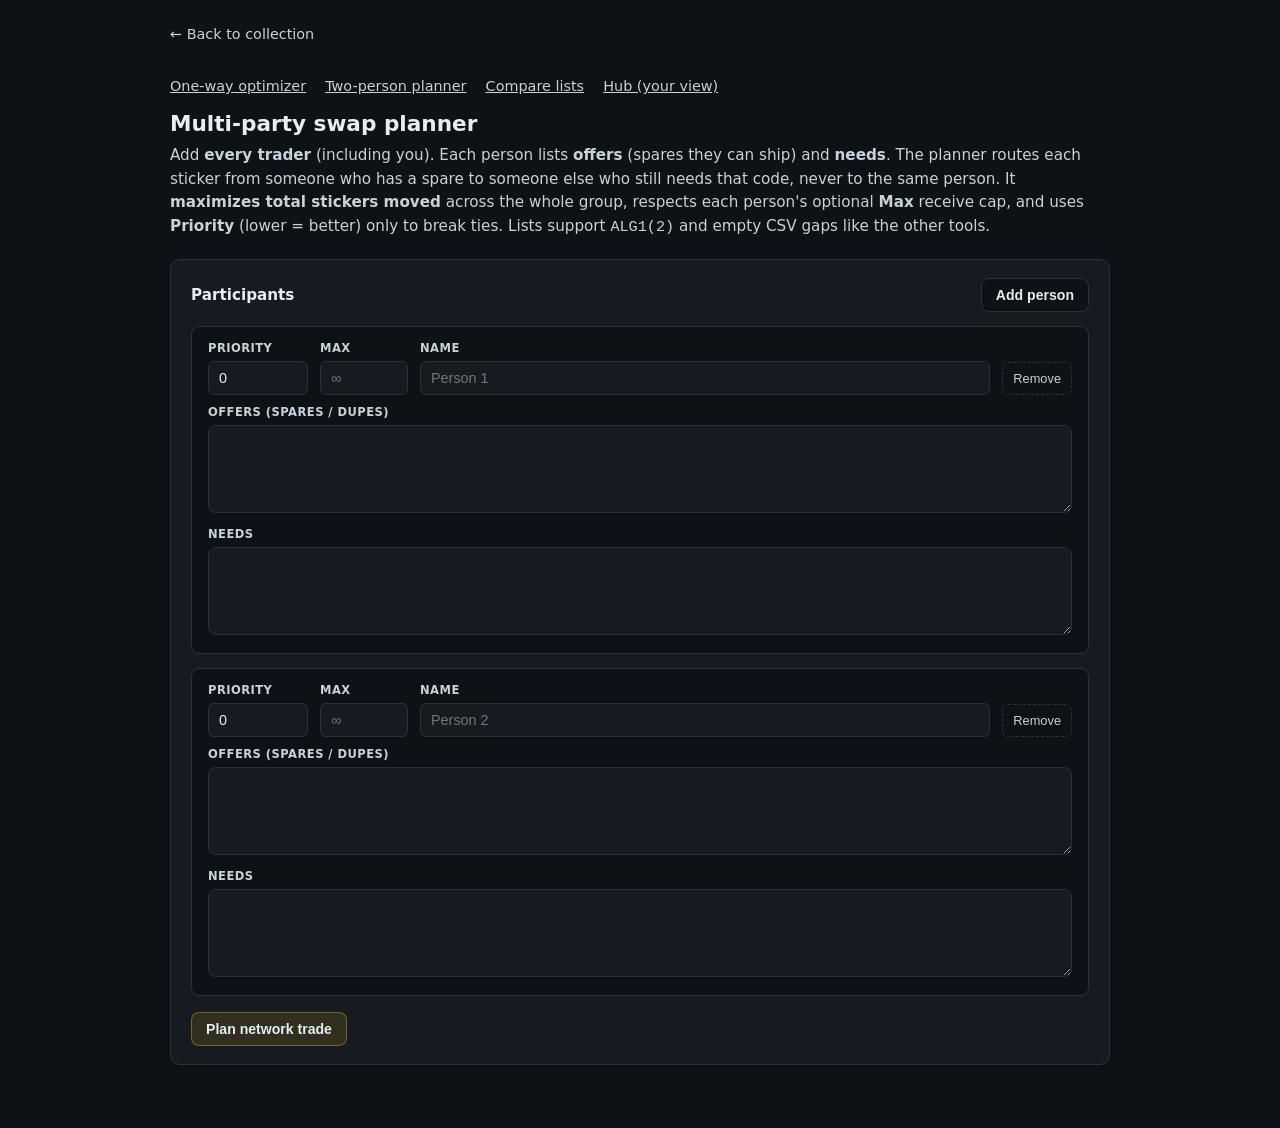
<file: multilateral.html>
<!doctype html>
<html lang="en">
  <head>
    <meta charset="utf-8" />
    <meta name="viewport" content="width=device-width, initial-scale=1" />
    <title>Multi-party swap planner — Panini FWC26</title>
    <link rel="stylesheet" href="styles.css" />
    <style>
      .ml-main {
        max-width: 980px;
        margin: 0 auto;
        padding: 24px 20px 48px;
      }
      .ml-main h1 {
        margin: 0 0 8px;
        font-size: 1.35rem;
        font-weight: 600;
      }
      .ml-lede {
        margin: 0 0 20px;
        color: var(--muted);
        font-size: 0.95rem;
        line-height: 1.55;
      }
      .ml-tools a {
        color: var(--muted);
        margin-right: 14px;
        font-size: 0.9rem;
      }
      .ml-tools a:hover {
        color: var(--accent);
      }
      .ml-back {
        display: inline-block;
        margin-bottom: 18px;
        font-size: 0.9rem;
        color: var(--muted);
        text-decoration: none;
      }
      .ml-back:hover {
        color: var(--accent);
      }
      .ml-panel {
        padding: 18px 20px;
        background: var(--panel);
        border: 1px solid var(--border);
        border-radius: 10px;
        margin-bottom: 16px;
      }
      .ml-panel h2 {
        margin: 0 0 12px;
        font-size: 0.95rem;
        font-weight: 600;
      }
      .ml-people-header {
        display: flex;
        flex-wrap: wrap;
        align-items: center;
        justify-content: space-between;
        gap: 12px;
        margin-bottom: 14px;
      }
      .ml-people-header h2 {
        margin: 0;
      }
      .ml-btn {
        cursor: pointer;
        padding: 8px 14px;
        font-size: 0.88rem;
        font-weight: 600;
        color: var(--text);
        background: var(--bg);
        border: 1px solid var(--border);
        border-radius: 8px;
      }
      .ml-btn:hover {
        border-color: rgba(245, 197, 24, 0.45);
        color: var(--accent);
      }
      .ml-btn-primary {
        background: rgba(245, 197, 24, 0.12);
        border-color: rgba(245, 197, 24, 0.35);
      }
      .ml-person {
        margin-bottom: 14px;
        padding: 14px 16px;
        background: var(--bg);
        border: 1px solid var(--border);
        border-radius: 8px;
      }
      .ml-person:last-child {
        margin-bottom: 0;
      }
      .ml-person-row {
        display: flex;
        flex-wrap: wrap;
        gap: 12px;
        align-items: flex-end;
        margin-bottom: 10px;
      }
      .ml-person-row .field {
        flex: 1 1 140px;
      }
      .ml-person-row .field.narrow {
        flex: 0 0 100px;
      }
      .ml-person-row .field.maxrecv {
        flex: 0 0 88px;
      }
      .ml-person-row label {
        display: block;
        margin-bottom: 6px;
        font-size: 0.72rem;
        font-weight: 600;
        letter-spacing: 0.04em;
        text-transform: uppercase;
        color: var(--muted);
      }
      .ml-person-row input[type="text"],
      .ml-person-row input[type="number"] {
        width: 100%;
        padding: 8px 10px;
        font-size: 0.9rem;
        color: var(--text);
        background: var(--panel);
        border: 1px solid var(--border);
        border-radius: 6px;
      }
      .ml-person textarea {
        width: 100%;
        min-height: 88px;
        padding: 10px 12px;
        font-family: ui-monospace, SFMono-Regular, Menlo, Monaco, Consolas, monospace;
        font-size: 0.86rem;
        line-height: 1.45;
        color: var(--text);
        background: var(--panel);
        border: 1px solid var(--border);
        border-radius: 8px;
        resize: vertical;
      }
      .ml-person textarea:focus,
      .ml-person-row input:focus {
        outline: 2px solid rgba(245, 197, 24, 0.4);
        outline-offset: 1px;
      }
      .ml-remove {
        flex: 0 0 auto;
        padding: 8px 10px;
        font-size: 0.8rem;
        color: var(--muted);
        background: transparent;
        border: 1px dashed var(--border);
        border-radius: 6px;
        cursor: pointer;
      }
      .ml-remove:hover {
        color: #f87171;
        border-color: rgba(248, 113, 113, 0.45);
      }
      .ml-person > label {
        display: block;
        margin: 10px 0 6px;
        font-size: 0.72rem;
        font-weight: 600;
        letter-spacing: 0.04em;
        text-transform: uppercase;
        color: var(--muted);
      }
      .ml-person > label:first-of-type {
        margin-top: 0;
      }
      .ml-run-row {
        margin-top: 16px;
      }
      .ml-summary {
        margin: 0 0 12px;
        font-size: 0.9rem;
        color: var(--muted);
      }
      .ml-summary strong {
        color: var(--accent);
        font-weight: 600;
      }
      .ml-result h3 {
        margin: 16px 0 8px;
        font-size: 0.82rem;
        font-weight: 600;
        letter-spacing: 0.04em;
        text-transform: uppercase;
        color: var(--muted);
      }
      .ml-result h3:first-child {
        margin-top: 0;
      }
      .ml-result pre {
        margin: 0 0 12px;
        padding: 12px 14px;
        font-size: 0.85rem;
        line-height: 1.5;
        white-space: pre-wrap;
        word-break: break-word;
        background: var(--bg);
        border: 1px solid var(--border);
        border-radius: 8px;
        color: var(--text);
      }
      .ml-err {
        margin: 0 0 12px;
        padding: 10px 12px;
        font-size: 0.88rem;
        color: #fecaca;
        background: rgba(248, 113, 113, 0.1);
        border: 1px solid rgba(248, 113, 113, 0.35);
        border-radius: 8px;
      }
      .ml-capnote {
        margin: -6px 0 8px;
        font-size: 0.82rem;
        color: var(--muted);
        font-style: italic;
      }
    </style>
  </head>
  <body>
    <main class="ml-main">
      <a class="ml-back" href="./">← Back to collection</a>
      <p class="ml-tools">
        <a href="optimize.html">One-way optimizer</a>
        <a href="bilateral.html">Two-person planner</a>
        <a href="compare.html">Compare lists</a>
        <a href="hub.html">Hub (your view)</a>
      </p>
      <h1>Multi-party swap planner</h1>
      <p class="ml-lede">
        Add <strong>every trader</strong> (including you). Each person lists <strong>offers</strong> (spares they can
        ship) and <strong>needs</strong>. The planner routes each sticker from someone who has a spare to someone else
        who still needs that code, never to the same person. It <strong>maximizes total stickers moved</strong> across
        the whole group, respects each person&apos;s optional <strong>Max</strong> receive cap, and uses
        <strong>Priority</strong> (lower = better) only to break ties. Lists support <code>ALG1(2)</code> and empty CSV
        gaps like the other tools.
      </p>

      <section class="ml-panel">
        <div class="ml-people-header">
          <h2>Participants</h2>
          <button type="button" class="ml-btn" id="ml-add">Add person</button>
        </div>
        <div id="ml-people"></div>
        <div class="ml-run-row">
          <button type="button" class="ml-btn ml-btn-primary" id="ml-run">Plan network trade</button>
        </div>
      </section>

      <section class="ml-panel ml-result" id="ml-result" hidden>
        <p class="ml-summary" id="ml-summary"></p>
        <div class="ml-err" id="ml-err" hidden></div>
        <div id="ml-body"></div>
      </section>
    </main>

    <script src="js/sticker-csv.js"></script>
    <script>
      function countsFromList(codes) {
        var m = {};
        for (var i = 0; i < codes.length; i++) {
          var c = codes[i];
          m[c] = (m[c] || 0) + 1;
        }
        return m;
      }

      function addEdgeMF(g, from, to, cap, cost) {
        var fwd = { to: to, rev: g[to].length, cap: cap, cost: cost };
        var rev = { to: from, rev: g[from].length, cap: 0, cost: -cost };
        g[from].push(fwd);
        g[to].push(rev);
      }

      function minCostMaxFlow(g, n, s, t) {
        var totalFlow = 0;
        var totalCost = 0;
        var INF = 2000000000;

        while (true) {
          var dist = new Array(n);
          var inq = new Array(n);
          var prevv = new Array(n);
          var preve = new Array(n);
          for (var i = 0; i < n; i++) {
            dist[i] = INF;
            inq[i] = 0;
            prevv[i] = -1;
            preve[i] = -1;
          }
          dist[s] = 0;
          var q = [s];
          inq[s] = 1;
          for (var qi = 0; qi < q.length; qi++) {
            var v = q[qi];
            inq[v] = 0;
            var adj = g[v];
            for (var ei = 0; ei < adj.length; ei++) {
              var e = adj[ei];
              if (e.cap <= 0) continue;
              var nd = dist[v] + e.cost;
              if (dist[e.to] > nd) {
                dist[e.to] = nd;
                prevv[e.to] = v;
                preve[e.to] = ei;
                if (!inq[e.to]) {
                  inq[e.to] = 1;
                  q.push(e.to);
                }
              }
            }
          }
          if (dist[t] >= INF) break;

          var addf = INF;
          for (v = t; v !== s; v = prevv[v]) {
            var pe = g[prevv[v]][preve[v]];
            if (pe.cap < addf) addf = pe.cap;
          }
          for (v = t; v !== s; v = prevv[v]) {
            var ed = g[prevv[v]][preve[v]];
            ed.cap -= addf;
            g[v][ed.rev].cap += addf;
          }
          totalFlow += addf;
          totalCost += addf * dist[t];
        }
        return { flow: totalFlow, cost: totalCost };
      }

      function otherNeedersExist(P, u, c) {
        for (var v = 0; v < P.length; v++) {
          if (v === u) continue;
          if ((P[v].need[c] | 0) > 0) return true;
        }
        return false;
      }

      function otherSuppliersExist(P, u, c) {
        for (var v = 0; v < P.length; v++) {
          if (v === u) continue;
          if ((P[v].offer[c] | 0) > 0) return true;
        }
        return false;
      }

      var SINK_INF = 1000000000;
      var EDGE_INF = 1000000000;

      function solveNetwork(P) {
        var U = P.length;
        var supList = [];
        var demList = [];
        var ui;
        var c;
        for (ui = 0; ui < U; ui++) {
          for (c in P[ui].offer) {
            if (!P[ui].offer.hasOwnProperty(c)) continue;
            if ((P[ui].offer[c] | 0) <= 0) continue;
            if (!otherNeedersExist(P, ui, c)) continue;
            supList.push({ u: ui, c: c, cap: P[ui].offer[c] | 0 });
          }
          for (c in P[ui].need) {
            if (!P[ui].need.hasOwnProperty(c)) continue;
            if ((P[ui].need[c] | 0) <= 0) continue;
            if (!otherSuppliersExist(P, ui, c)) continue;
            demList.push({ u: ui, c: c, cap: P[ui].need[c] | 0 });
          }
        }

        if (supList.length === 0 || demList.length === 0) {
          return {
            ok: false,
            error:
              "No tradable overlap: need at least one sticker code that at least two different people care about (one can offer, another can need).",
          };
        }

        var S = 0;
        var nid = 1;
        var si;
        for (si = 0; si < supList.length; si++) {
          supList[si].node = nid++;
        }
        var di;
        for (di = 0; di < demList.length; di++) {
          demList[di].node = nid++;
        }
        var offsetR = nid;
        nid += U;
        var T = nid++;
        var n = T + 1;
        var g = [];
        for (var i = 0; i < n; i++) g.push([]);

        var sdMeta = [];

        for (si = 0; si < supList.length; si++) {
          var su = supList[si];
          addEdgeMF(g, S, su.node, su.cap, 0);
          for (di = 0; di < demList.length; di++) {
            var dm = demList[di];
            if (su.u === dm.u) continue;
            if (su.c !== dm.c) continue;
            var prio = P[dm.u].want | 0;
            if (prio < 0) prio = 0;
            addEdgeMF(g, su.node, dm.node, EDGE_INF, prio);
            sdMeta.push({ from: su.node, to: dm.node, fu: su.u, tu: dm.u, code: su.c });
          }
        }

        for (di = 0; di < demList.length; di++) {
          var d = demList[di];
          addEdgeMF(g, d.node, offsetR + d.u, d.cap, 0);
        }

        for (ui = 0; ui < U; ui++) {
          var rc = SINK_INF;
          if (P[ui].maxReceive != null) {
            rc = P[ui].maxReceive | 0;
            if (rc < 0) rc = 0;
            if (rc > SINK_INF) rc = SINK_INF;
          }
          addEdgeMF(g, offsetR + ui, T, rc, 0);
        }

        var mc = minCostMaxFlow(g, n, S, T);

        var giveByUser = [];
        var recvByUser = [];
        var giveTo = [];
        for (ui = 0; ui < U; ui++) {
          giveByUser.push({});
          recvByUser.push({});
          giveTo.push([]);
          for (var vj = 0; vj < U; vj++) giveTo[ui].push({});
        }

        for (var k = 0; k < sdMeta.length; k++) {
          var em = sdMeta[k];
          var adjf = g[em.from];
          var sent = 0;
          for (var j = 0; j < adjf.length; j++) {
            var e = adjf[j];
            if (e.to === em.to && e.cost >= 0) {
              var orig = e.cap + g[e.to][e.rev].cap;
              sent = orig - e.cap;
              break;
            }
          }
          if (sent > 0) {
            var fu = em.fu;
            var tu = em.tu;
            var code = em.code;
            if (!giveByUser[fu][code]) giveByUser[fu][code] = 0;
            giveByUser[fu][code] += sent;
            if (!recvByUser[tu][code]) recvByUser[tu][code] = 0;
            recvByUser[tu][code] += sent;
            if (!giveTo[fu][tu][code]) giveTo[fu][tu][code] = 0;
            giveTo[fu][tu][code] += sent;
          }
        }

        var unmet = [];
        for (ui = 0; ui < U; ui++) {
          var um = {};
          for (c in P[ui].need) {
            if (!P[ui].need.hasOwnProperty(c)) continue;
            var needn = P[ui].need[c] | 0;
            var gotn = recvByUser[ui][c] | 0;
            var sh = needn - gotn;
            if (sh > 0) um[c] = sh;
          }
          unmet.push(um);
        }

        var leftover = [];
        for (ui = 0; ui < U; ui++) {
          var lo = {};
          for (c in P[ui].offer) {
            if (!P[ui].offer.hasOwnProperty(c)) continue;
            lo[c] = P[ui].offer[c] | 0;
          }
          for (c in giveByUser[ui]) {
            if (!giveByUser[ui].hasOwnProperty(c)) continue;
            lo[c] = (lo[c] | 0) - (giveByUser[ui][c] | 0);
          }
          leftover.push(lo);
        }

        return {
          ok: true,
          totalFlow: mc.flow,
          totalCost: mc.cost,
          giveByUser: giveByUser,
          recvByUser: recvByUser,
          giveTo: giveTo,
          unmet: unmet,
          leftover: leftover,
        };
      }

      function sortCodes(keys) {
        return keys.sort(function (a, b) {
          return a.localeCompare(b, undefined, { numeric: true, sensitivity: "base" });
        });
      }

      function formatCountMap(m, sortedKeys) {
        var parts = [];
        for (var i = 0; i < sortedKeys.length; i++) {
          var k = sortedKeys[i];
          var n = m[k] | 0;
          if (n <= 0) continue;
          for (var j = 0; j < n; j++) parts.push(k);
        }
        return parts.join(", ");
      }

      function recvTotal(recvMap) {
        var t = 0;
        for (var k in recvMap) {
          if (!recvMap.hasOwnProperty(k)) continue;
          t += recvMap[k] | 0;
        }
        return t;
      }

      function unmetStickerCount(um) {
        var s = 0;
        for (var k in um) {
          if (!um.hasOwnProperty(k)) continue;
          s += um[k] | 0;
        }
        return s;
      }

      var peopleEl = document.getElementById("ml-people");
      var serial = 0;

      function personTemplate(id, name, prio) {
        var w = document.createElement("div");
        w.className = "ml-person";
        w.innerHTML =
          '<div class="ml-person-row">' +
          '<div class="field narrow"><label>Priority</label><input type="number" class="ml-prio" min="0" step="1" value="' +
          prio +
          '" /></div>' +
          '<div class="field narrow maxrecv"><label title="Max stickers they accept this round (blank = unlimited)">Max</label><input type="number" class="ml-max" min="0" step="1" placeholder="∞" /></div>' +
          '<div class="field"><label>Name</label><input type="text" class="ml-name" placeholder="Person ' +
          id +
          '" value="' +
          name.replace(/&/g, "&amp;").replace(/</g, "&lt;").replace(/"/g, "&quot;") +
          '" /></div>' +
          '<button type="button" class="ml-remove" title="Remove">Remove</button></div>' +
          '<label>Offers (spares / dupes)</label><textarea class="ml-offer" spellcheck="false"></textarea>' +
          '<label>Needs</label><textarea class="ml-need" spellcheck="false"></textarea>';
        w.querySelector(".ml-remove").addEventListener("click", function () {
          if (peopleEl.querySelectorAll(".ml-person").length <= 2) return;
          w.remove();
        });
        return w;
      }

      function ensureMin() {
        while (peopleEl.querySelectorAll(".ml-person").length < 2) {
          serial += 1;
          peopleEl.appendChild(personTemplate(serial, "", 0));
        }
      }

      function readParticipants() {
        var nodes = peopleEl.querySelectorAll(".ml-person");
        var out = [];
        for (var i = 0; i < nodes.length; i++) {
          var node = nodes[i];
          var name = (node.querySelector(".ml-name").value || "").trim();
          var pr = parseInt(node.querySelector(".ml-prio").value, 10);
          if (!isFinite(pr) || pr < 0) pr = 0;
          var maxReceive = null;
          var maxRaw = String(node.querySelector(".ml-max").value || "").trim();
          if (maxRaw !== "") {
            var mv = parseInt(maxRaw, 10);
            if (isFinite(mv) && mv >= 0) maxReceive = mv;
          }
          var offer = countsFromList(parseStickerCsv(node.querySelector(".ml-offer").value || ""));
          var need = countsFromList(parseStickerCsv(node.querySelector(".ml-need").value || ""));
          out.push({
            name: name || "Person " + (i + 1),
            want: pr,
            offer: offer,
            need: need,
            maxReceive: maxReceive,
          });
        }
        return out;
      }

      document.getElementById("ml-add").addEventListener("click", function () {
        serial += 1;
        peopleEl.appendChild(personTemplate(serial, "", 0));
      });

      ensureMin();

      document.getElementById("ml-run").addEventListener("click", function () {
        var P = readParticipants();
        var wrap = document.getElementById("ml-result");
        var errEl = document.getElementById("ml-err");
        var bodyEl = document.getElementById("ml-body");
        var sumEl = document.getElementById("ml-summary");

        wrap.hidden = false;
        errEl.hidden = true;
        bodyEl.innerHTML = "";
        sumEl.textContent = "";

        if (P.length < 2) {
          errEl.hidden = false;
          errEl.textContent = "Add at least two participants.";
          return;
        }

        var hasOffer = false;
        var hasNeed = false;
        for (var i = 0; i < P.length; i++) {
          for (var k in P[i].offer) {
            if (P[i].offer[k] > 0) {
              hasOffer = true;
              break;
            }
          }
          for (var k2 in P[i].need) {
            if (P[i].need[k2] > 0) {
              hasNeed = true;
              break;
            }
          }
        }
        if (!hasOffer || !hasNeed) {
          errEl.hidden = false;
          errEl.textContent = "Each side of a trade needs someone with offers and someone with needs—fill both columns where relevant.";
          return;
        }

        var res = solveNetwork(P);
        if (!res.ok) {
          errEl.hidden = false;
          errEl.textContent = res.error;
          return;
        }

        sumEl.innerHTML =
          "Total stickers re-homed: <strong>" +
          res.totalFlow +
          "</strong> (maximum for this group). Tie-break cost: <strong>" +
          res.totalCost +
          "</strong>.";

        var U = P.length;
        for (var u = 0; u < U; u++) {
          var h = document.createElement("h3");
          var rt = recvTotal(res.recvByUser[u]);
          var capPart = P[u].maxReceive != null ? " · max " + P[u].maxReceive : "";
          h.textContent = P[u].name + " — receives " + rt + capPart + " (priority " + P[u].want + ")";
          bodyEl.appendChild(h);

          var preIn = document.createElement("pre");
          preIn.textContent =
            "Receives: " +
            (formatCountMap(res.recvByUser[u], sortCodes(Object.keys(res.recvByUser[u]))) || "(none)");
          bodyEl.appendChild(preIn);

          var preOut = document.createElement("pre");
          preOut.textContent =
            "Sends: " +
            (formatCountMap(res.giveByUser[u], sortCodes(Object.keys(res.giveByUser[u]))) || "(none)");
          bodyEl.appendChild(preOut);

          var lines = [];
          for (var v = 0; v < U; v++) {
            if (v === u) continue;
            var m = res.giveTo[u][v];
            var keys = sortCodes(Object.keys(m));
            var s = formatCountMap(m, keys);
            if (s) lines.push("  → " + P[v].name + ": " + s);
          }
          if (lines.length) {
            var preTo = document.createElement("pre");
            preTo.textContent = "Outgoing detail:\n" + lines.join("\n");
            bodyEl.appendChild(preTo);
          }

          if (
            P[u].maxReceive != null &&
            rt === P[u].maxReceive &&
            unmetStickerCount(res.unmet[u]) > 0
          ) {
            var note = document.createElement("p");
            note.className = "ml-capnote";
            note.textContent = "Reached max receive; some listed needs were skipped because of that cap.";
            bodyEl.appendChild(note);
          }

          var preUn = document.createElement("pre");
          preUn.textContent =
            "Needs still unmet: " +
            (formatCountMap(res.unmet[u], sortCodes(Object.keys(res.unmet[u]))) || "(none)");
          bodyEl.appendChild(preUn);

          var preLo = document.createElement("pre");
          preLo.textContent =
            "Offers still on hand: " +
            (formatCountMap(res.leftover[u], sortCodes(Object.keys(res.leftover[u]))) || "(none)");
          bodyEl.appendChild(preLo);
        }
      });
    </script>
  </body>
</html>
</file>
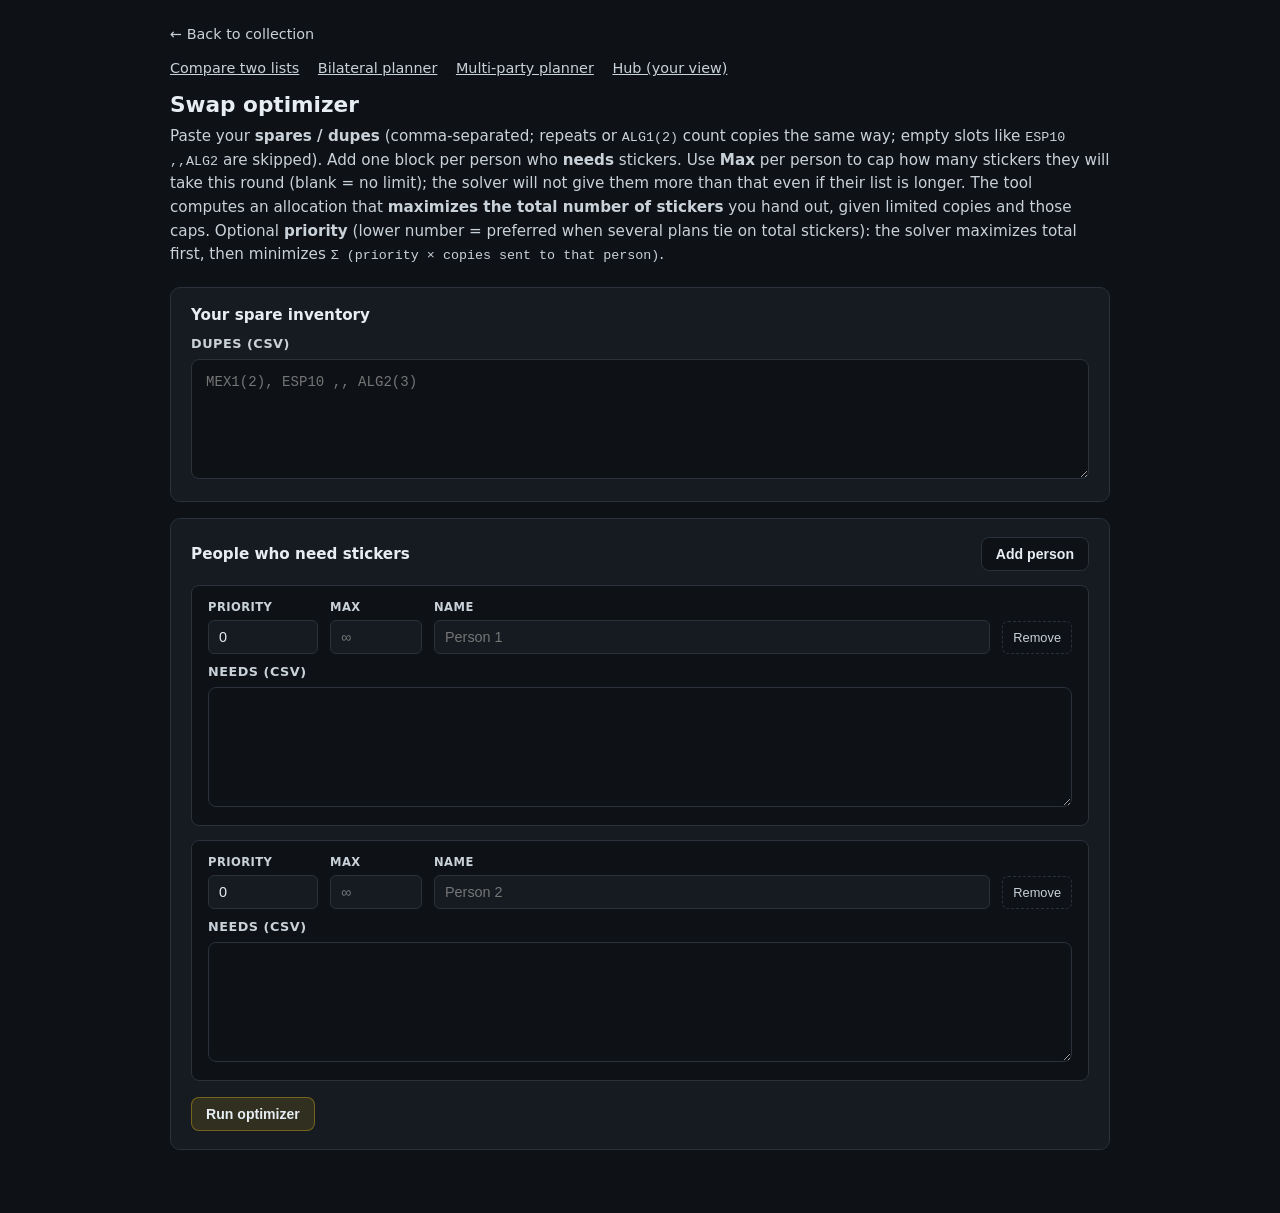
<file: optimize.html>
<!doctype html>
<html lang="en">
  <head>
    <meta charset="utf-8" />
    <meta name="viewport" content="width=device-width, initial-scale=1" />
    <title>Swap optimizer — Panini FWC26</title>
    <link rel="stylesheet" href="styles.css" />
    <style>
      .opt-main {
        max-width: 980px;
        margin: 0 auto;
        padding: 24px 20px 48px;
      }
      .opt-main h1 {
        margin: 0 0 8px;
        font-size: 1.35rem;
        font-weight: 600;
      }
      .opt-main .lede {
        margin: 0 0 20px;
        color: var(--muted);
        font-size: 0.95rem;
        line-height: 1.55;
      }
      .opt-main .lede code {
        font-size: 0.88em;
      }
      .opt-back {
        display: inline-block;
        margin-bottom: 18px;
        font-size: 0.9rem;
        color: var(--muted);
        text-decoration: none;
      }
      .opt-back:hover {
        color: var(--accent);
      }
      .opt-tools {
        margin: 0 0 16px;
        font-size: 0.9rem;
      }
      .opt-tools a {
        color: var(--muted);
        margin-right: 14px;
      }
      .opt-tools a:hover {
        color: var(--accent);
      }
      .opt-panel {
        padding: 18px 20px;
        background: var(--panel);
        border: 1px solid var(--border);
        border-radius: 10px;
        margin-bottom: 16px;
      }
      .opt-panel h2 {
        margin: 0 0 12px;
        font-size: 0.95rem;
        font-weight: 600;
      }
      .opt-panel label {
        display: block;
        margin-bottom: 8px;
        font-size: 0.8rem;
        font-weight: 600;
        letter-spacing: 0.04em;
        text-transform: uppercase;
        color: var(--muted);
      }
      .opt-panel textarea {
        width: 100%;
        min-height: 120px;
        padding: 12px 14px;
        font-family: ui-monospace, SFMono-Regular, Menlo, Monaco, Consolas, monospace;
        font-size: 0.88rem;
        line-height: 1.45;
        color: var(--text);
        background: var(--bg);
        border: 1px solid var(--border);
        border-radius: 8px;
        resize: vertical;
      }
      .opt-panel textarea:focus {
        outline: 2px solid rgba(245, 197, 24, 0.45);
        outline-offset: 2px;
      }
      .opt-people-header {
        display: flex;
        flex-wrap: wrap;
        align-items: center;
        justify-content: space-between;
        gap: 12px;
        margin-bottom: 14px;
      }
      .opt-people-header h2 {
        margin: 0;
      }
      .opt-btn {
        cursor: pointer;
        padding: 8px 14px;
        font-size: 0.88rem;
        font-weight: 600;
        color: var(--text);
        background: var(--bg);
        border: 1px solid var(--border);
        border-radius: 8px;
      }
      .opt-btn:hover {
        border-color: rgba(245, 197, 24, 0.45);
        color: var(--accent);
      }
      .opt-btn-primary {
        background: rgba(245, 197, 24, 0.12);
        border-color: rgba(245, 197, 24, 0.35);
      }
      .opt-person {
        margin-bottom: 14px;
        padding: 14px 16px;
        background: var(--bg);
        border: 1px solid var(--border);
        border-radius: 8px;
      }
      .opt-person:last-child {
        margin-bottom: 0;
      }
      .opt-person-row {
        display: flex;
        flex-wrap: wrap;
        gap: 12px;
        align-items: flex-end;
        margin-bottom: 10px;
      }
      .opt-person-row .field {
        flex: 1 1 140px;
      }
      .opt-person-row .field.narrow {
        flex: 0 0 110px;
      }
      .opt-person-row .field.maxrecv {
        flex: 0 0 92px;
      }
      .opt-person-row label {
        margin-bottom: 6px;
        font-size: 0.72rem;
      }
      .opt-person-row input[type="text"],
      .opt-person-row input[type="number"] {
        width: 100%;
        padding: 8px 10px;
        font-size: 0.9rem;
        color: var(--text);
        background: var(--panel);
        border: 1px solid var(--border);
        border-radius: 6px;
      }
      .opt-person-row input:focus {
        outline: 2px solid rgba(245, 197, 24, 0.4);
        outline-offset: 1px;
      }
      .opt-remove {
        flex: 0 0 auto;
        padding: 8px 10px;
        font-size: 0.8rem;
        color: var(--muted);
        background: transparent;
        border: 1px dashed var(--border);
        border-radius: 6px;
        cursor: pointer;
      }
      .opt-remove:hover {
        color: #f87171;
        border-color: rgba(248, 113, 113, 0.45);
      }
      .opt-run-row {
        margin-top: 16px;
        display: flex;
        flex-wrap: wrap;
        gap: 10px;
        align-items: center;
      }
      .opt-summary {
        margin: 0 0 10px;
        font-size: 0.9rem;
        color: var(--muted);
      }
      .opt-summary strong {
        color: var(--accent);
        font-weight: 600;
      }
      .opt-result pre {
        margin: 0 0 12px;
        padding: 14px 16px;
        overflow-x: auto;
        font-size: 0.85rem;
        line-height: 1.5;
        white-space: pre-wrap;
        word-break: break-word;
        background: var(--bg);
        border: 1px solid var(--border);
        border-radius: 8px;
        color: var(--text);
      }
      .opt-result h3 {
        margin: 16px 0 8px;
        font-size: 0.82rem;
        font-weight: 600;
        letter-spacing: 0.04em;
        text-transform: uppercase;
        color: var(--muted);
      }
      .opt-result h3:first-child {
        margin-top: 0;
      }
      .opt-err {
        margin: 0 0 12px;
        padding: 10px 12px;
        font-size: 0.88rem;
        color: #fecaca;
        background: rgba(248, 113, 113, 0.1);
        border: 1px solid rgba(248, 113, 113, 0.35);
        border-radius: 8px;
      }
      .opt-capnote {
        margin: -6px 0 0;
        font-size: 0.82rem;
        color: var(--muted);
        font-style: italic;
      }
    </style>
  </head>
  <body>
    <main class="opt-main">
      <a class="opt-back" href="./">← Back to collection</a>
      <p class="opt-tools">
        <a href="compare.html">Compare two lists</a>
        <a href="bilateral.html">Bilateral planner</a>
        <a href="multilateral.html">Multi-party planner</a>
        <a href="hub.html">Hub (your view)</a>
      </p>
      <h1>Swap optimizer</h1>
      <p class="lede">
        Paste your <strong>spares / dupes</strong> (comma-separated; repeats or
        <code>ALG1(2)</code> count copies the same way; empty slots like <code>ESP10 ,,ALG2</code> are
        skipped). Add one block per person who
        <strong>needs</strong> stickers. Use <strong>Max</strong> per person to cap how many stickers they
        will take this round (blank = no limit); the solver will not give them more than that even if
        their list is longer. The tool computes an allocation that
        <strong>maximizes the total number of stickers</strong> you hand out, given limited copies and those caps.
        Optional <strong>priority</strong> (lower number = preferred when several plans tie on total
        stickers): the solver maximizes total first, then minimizes
        <code>Σ (priority × copies sent to that person)</code>.
      </p>

      <section class="opt-panel">
        <h2>Your spare inventory</h2>
        <label for="dupes">Dupes (CSV)</label>
        <textarea id="dupes" spellcheck="false" placeholder="MEX1(2), ESP10 ,, ALG2(3)"></textarea>
      </section>

      <section class="opt-panel">
        <div class="opt-people-header">
          <h2>People who need stickers</h2>
          <button type="button" class="opt-btn" id="add-person">Add person</button>
        </div>
        <div id="people"></div>
        <div class="opt-run-row">
          <button type="button" class="opt-btn opt-btn-primary" id="run-opt">Run optimizer</button>
        </div>
      </section>

      <section class="opt-panel opt-result" id="result-wrap" hidden>
        <p class="opt-summary" id="result-summary"></p>
        <div id="result-err" class="opt-err" hidden></div>
        <div id="result-body"></div>
      </section>
    </main>

    <script src="js/sticker-csv.js"></script>
    <script>
      function countsFromList(codes) {
        var m = {};
        for (var i = 0; i < codes.length; i++) {
          var c = codes[i];
          m[c] = (m[c] || 0) + 1;
        }
        return m;
      }

      function addEdgeMF(g, from, to, cap, cost) {
        var fwd = { to: to, rev: g[to].length, cap: cap, cost: cost };
        var rev = { to: from, rev: g[from].length, cap: 0, cost: -cost };
        g[from].push(fwd);
        g[to].push(rev);
      }

      /**
       * Min-cost max-flow (successive shortest augmenting path, SPFA).
       * Maximizes flow from s to t; among maximum flows minimizes total edge cost.
       */
      function minCostMaxFlow(g, n, s, t) {
        var totalFlow = 0;
        var totalCost = 0;
        var INF = 2000000000;

        while (true) {
          var dist = new Array(n);
          var inq = new Array(n);
          var prevv = new Array(n);
          var preve = new Array(n);
          for (var i = 0; i < n; i++) {
            dist[i] = INF;
            inq[i] = 0;
            prevv[i] = -1;
            preve[i] = -1;
          }
          dist[s] = 0;
          var q = [s];
          inq[s] = 1;
          for (var qi = 0; qi < q.length; qi++) {
            var v = q[qi];
            inq[v] = 0;
            var adj = g[v];
            for (var ei = 0; ei < adj.length; ei++) {
              var e = adj[ei];
              if (e.cap <= 0) continue;
              var nd = dist[v] + e.cost;
              if (dist[e.to] > nd) {
                dist[e.to] = nd;
                prevv[e.to] = v;
                preve[e.to] = ei;
                if (!inq[e.to]) {
                  inq[e.to] = 1;
                  q.push(e.to);
                }
              }
            }
          }
          if (dist[t] >= INF) break;

          var addf = INF;
          for (v = t; v !== s; v = prevv[v]) {
            var pe = g[prevv[v]][preve[v]];
            if (pe.cap < addf) addf = pe.cap;
          }
          for (v = t; v !== s; v = prevv[v]) {
            var ed = g[prevv[v]][preve[v]];
            ed.cap -= addf;
            g[v][ed.rev].cap += addf;
          }
          totalFlow += addf;
          totalCost += addf * dist[t];
        }
        return { flow: totalFlow, cost: totalCost };
      }

      function buildAndSolve(dupesMap, people) {
        var codes = [];
        var seen = {};
        for (var c in dupesMap) {
          if (!dupesMap.hasOwnProperty(c)) continue;
          if (dupesMap[c] <= 0) continue;
          for (var pi = 0; pi < people.length; pi++) {
            var need = people[pi].need;
            if (need[c] > 0) {
              if (!seen[c]) {
                seen[c] = 1;
                codes.push(c);
              }
              break;
            }
          }
        }
        if (codes.length === 0) {
          return { ok: false, error: "No overlap: nobody needs a sticker you have in stock." };
        }

        var U = people.length;
        var C = codes.length;

        var S = 0;
        var offsetCode = 1;
        var offsetUser = offsetCode + C;
        var T = offsetUser + U;
        var n = T + 1;
        var g = [];
        for (var i = 0; i < n; i++) g.push([]);

        for (ci = 0; ci < C; ci++) {
          var code = codes[ci];
          var cap = dupesMap[code] | 0;
          addEdgeMF(g, S, offsetCode + ci, cap, 0);
        }

        var edgeMeta = [];

        for (ci = 0; ci < C; ci++) {
          code = codes[ci];
          for (var u = 0; u < U; u++) {
            var w = people[u].want || 0;
            var nd = people[u].need[code] | 0;
            if (nd <= 0) continue;
            var from = offsetCode + ci;
            var to = offsetUser + u;
            addEdgeMF(g, from, to, nd, w);
            edgeMeta.push({ from: from, to: to, code: code, user: u });
          }
        }

        var SINK_INF = 1000000000;
        for (u = 0; u < U; u++) {
          var sinkCap = SINK_INF;
          if (people[u].maxReceive != null) {
            sinkCap = people[u].maxReceive | 0;
            if (sinkCap < 0) sinkCap = 0;
            if (sinkCap > SINK_INF) sinkCap = SINK_INF;
          }
          addEdgeMF(g, offsetUser + u, T, sinkCap, 0);
        }

        var mc = minCostMaxFlow(g, n, S, T);

        var alloc = [];
        for (u = 0; u < U; u++) {
          alloc.push({});
        }
        for (var k = 0; k < edgeMeta.length; k++) {
          var em = edgeMeta[k];
          var adjf = g[em.from];
          var sent = 0;
          for (var j = 0; j < adjf.length; j++) {
            var e = adjf[j];
            if (e.to === em.to && e.cost >= 0) {
              var orig = e.cap + g[e.to][e.rev].cap;
              sent = orig - e.cap;
              break;
            }
          }
          if (sent > 0) {
            if (!alloc[em.user][em.code]) alloc[em.user][em.code] = 0;
            alloc[em.user][em.code] += sent;
          }
        }

        var sentTotal = mc.flow;

        var leftover = {};
        for (c in dupesMap) {
          if (!dupesMap.hasOwnProperty(c)) continue;
          leftover[c] = dupesMap[c] | 0;
        }
        for (u = 0; u < U; u++) {
          for (var code2 in alloc[u]) {
            if (!alloc[u].hasOwnProperty(code2)) continue;
            leftover[code2] = (leftover[code2] || 0) - alloc[u][code2];
          }
        }

        var unmet = [];
        for (u = 0; u < U; u++) {
          var um = {};
          for (var nc in people[u].need) {
            if (!people[u].need.hasOwnProperty(nc)) continue;
            var needn = people[u].need[nc] | 0;
            var gotn = (alloc[u][nc] || 0) | 0;
            var shortf = needn - gotn;
            if (shortf > 0) um[nc] = shortf;
          }
          unmet.push(um);
        }

        return {
          ok: true,
          totalSent: sentTotal,
          totalCost: mc.cost,
          codes: codes,
          alloc: alloc,
          leftover: leftover,
          unmet: unmet,
        };
      }

      function formatCountMap(m, sortedKeys) {
        var parts = [];
        for (var i = 0; i < sortedKeys.length; i++) {
          var k = sortedKeys[i];
          var n = m[k] | 0;
          if (n <= 0) continue;
          for (var j = 0; j < n; j++) parts.push(k);
        }
        return parts.join(", ");
      }

      function sortCodes(keys) {
        return keys.sort(function (a, b) {
          return a.localeCompare(b, undefined, { numeric: true, sensitivity: "base" });
        });
      }

      function unmetStickerCount(um) {
        var s = 0;
        for (var k in um) {
          if (!um.hasOwnProperty(k)) continue;
          s += um[k] | 0;
        }
        return s;
      }

      var peopleEl = document.getElementById("people");
      var personSerial = 0;

      function personTemplate(id, name, priority, body, maxRecv) {
        var wrap = document.createElement("div");
        wrap.className = "opt-person";
        wrap.dataset.personId = String(id);
        var maxRecvAttr =
          maxRecv != null && String(maxRecv).trim() !== ""
            ? ' value="' +
              String(maxRecv)
                .replace(/&/g, "&amp;")
                .replace(/</g, "&lt;")
                .replace(/"/g, "&quot;") +
              '"'
            : "";
        wrap.innerHTML =
          '<div class="opt-person-row">' +
          '<div class="field narrow"><label>Priority</label><input type="number" class="p-prio" min="0" step="1" value="' +
          priority +
          '" /></div>' +
          '<div class="field narrow maxrecv"><label title="Maximum stickers they accept this round (blank = unlimited)">Max</label><input type="number" class="p-maxrecv" min="0" step="1" placeholder="∞"' +
          maxRecvAttr +
          " /></div>" +
          '<div class="field"><label>Name</label><input type="text" class="p-name" placeholder="Person ' +
          id +
          '" value="' +
          name.replace(/&/g, "&amp;").replace(/</g, "&lt;").replace(/"/g, "&quot;") +
          '" /></div>' +
          '<button type="button" class="opt-remove" title="Remove">Remove</button>' +
          "</div>" +
          '<label>Needs (CSV)</label><textarea class="p-needs" spellcheck="false"></textarea>';
        wrap.querySelector(".p-needs").value = body || "";
        wrap.querySelector(".opt-remove").addEventListener("click", function () {
          if (peopleEl.querySelectorAll(".opt-person").length <= 1) return;
          wrap.remove();
        });
        return wrap;
      }

      function ensureMinPeople() {
        while (peopleEl.querySelectorAll(".opt-person").length < 2) {
          personSerial += 1;
          peopleEl.appendChild(personTemplate(personSerial, "", 0, ""));
        }
      }

      function readPeople() {
        var nodes = peopleEl.querySelectorAll(".opt-person");
        var out = [];
        for (var i = 0; i < nodes.length; i++) {
          var node = nodes[i];
          var name = (node.querySelector(".p-name").value || "").trim();
          var pr = parseInt(node.querySelector(".p-prio").value, 10);
          if (!isFinite(pr) || pr < 0) pr = 0;
          var needsText = node.querySelector(".p-needs").value || "";
          var list = parseStickerCsv(needsText);
          var need = countsFromList(list);
          var maxReceive = null;
          var maxEl = node.querySelector(".p-maxrecv");
          var maxRaw = maxEl ? String(maxEl.value || "").trim() : "";
          if (maxRaw !== "") {
            var mv = parseInt(maxRaw, 10);
            if (isFinite(mv) && mv >= 0) maxReceive = mv;
          }
          out.push({
            name: name || "Person " + (i + 1),
            want: pr,
            need: need,
            maxReceive: maxReceive,
          });
        }
        return out;
      }

      document.getElementById("add-person").addEventListener("click", function () {
        personSerial += 1;
        peopleEl.appendChild(personTemplate(personSerial, "", 0, ""));
      });

      ensureMinPeople();

      document.getElementById("run-opt").addEventListener("click", function () {
        var dupesText = document.getElementById("dupes").value || "";
        var dupList = parseStickerCsv(dupesText);
        var dupesMap = countsFromList(dupList);
        var people = readPeople();

        var wrap = document.getElementById("result-wrap");
        var errEl = document.getElementById("result-err");
        var bodyEl = document.getElementById("result-body");
        var sumEl = document.getElementById("result-summary");

        wrap.hidden = false;
        errEl.hidden = true;
        bodyEl.innerHTML = "";
        sumEl.textContent = "";

        if (people.length < 1) {
          errEl.hidden = false;
          errEl.textContent = "Add at least one person with a needs list.";
          return;
        }

        var keys = [];
        for (var k in dupesMap) {
          if (dupesMap.hasOwnProperty(k) && dupesMap[k] > 0) keys.push(k);
        }
        if (keys.length === 0) {
          errEl.hidden = false;
          errEl.textContent = "Enter at least one spare sticker in the dupes box.";
          return;
        }

        var res = buildAndSolve(dupesMap, people);
        if (!res.ok) {
          errEl.hidden = false;
          errEl.textContent = res.error;
          return;
        }

        var totalPerPerson = [];
        var linesPerPerson = [];
        for (var u = 0; u < people.length; u++) {
          var sk = sortCodes(Object.keys(res.alloc[u]));
          var nsum = 0;
          for (var si = 0; si < sk.length; si++) nsum += res.alloc[u][sk[si]];
          totalPerPerson[u] = nsum;
          linesPerPerson[u] = formatCountMap(res.alloc[u], sk) || "(nothing from your dupes)";
        }

        var leftKeys = sortCodes(Object.keys(res.leftover));
        var leftoverParts = [];
        for (var li = 0; li < leftKeys.length; li++) {
          var lk = leftKeys[li];
          var cnt = res.leftover[lk] | 0;
          for (var z = 0; z < cnt; z++) leftoverParts.push(lk);
        }
        var leftoverLine = leftoverParts.length ? leftoverParts.join(", ") : "(none)";

        var unmetLines = [];
        for (u = 0; u < people.length; u++) {
          var uk = sortCodes(Object.keys(res.unmet[u]));
          var line = people[u].name + ": " + (uk.length ? formatCountMap(res.unmet[u], uk) : "(none)");
          unmetLines.push(line);
        }
        var unmetBlock = unmetLines.join("\n");

        sumEl.innerHTML =
          "Allocated <strong>" +
          res.totalSent +
          "</strong> sticker" +
          (res.totalSent === 1 ? "" : "s") +
          " total (maximum possible for this inventory and needs). " +
          "Secondary objective Σ(priority×copies): <strong>" +
          res.totalCost +
          "</strong> (lower is better; use 0 for everyone if you only care about the total).";

        for (u = 0; u < people.length; u++) {
          var h = document.createElement("h3");
          var capPart =
            people[u].maxReceive != null ? " · max " + people[u].maxReceive : "";
          h.textContent =
            people[u].name +
            " — receives " +
            totalPerPerson[u] +
            capPart +
            " (priority weight " +
            people[u].want +
            ")";
          bodyEl.appendChild(h);
          var pre = document.createElement("pre");
          pre.textContent = linesPerPerson[u];
          bodyEl.appendChild(pre);
          if (
            people[u].maxReceive != null &&
            totalPerPerson[u] === people[u].maxReceive &&
            unmetStickerCount(res.unmet[u]) > 0
          ) {
            var capNote = document.createElement("p");
            capNote.className = "opt-capnote";
            capNote.textContent =
              "They hit their max receive limit; some listed needs were left out on purpose.";
            bodyEl.appendChild(capNote);
          }
        }

        var hL = document.createElement("h3");
        hL.textContent = "Spares not sent (no demand or ran out)";
        bodyEl.appendChild(hL);
        var preL = document.createElement("pre");
        preL.textContent = leftoverLine;
        bodyEl.appendChild(preL);

        var hU = document.createElement("h3");
        hU.textContent = "Still needed by each person (after this allocation)";
        bodyEl.appendChild(hU);
        var preU = document.createElement("pre");
        preU.textContent = unmetBlock;
        bodyEl.appendChild(preU);
      });
    </script>
  </body>
</html>
</file>
<file: styles.css>
:root {
  --bg: #0e1116;
  --panel: #161b22;
  --text: #e6edf3;
  --muted: #c9d1d9;
  --accent: #f5c518;
  --border: #2a313a;
  --card-min: 180px;
  --card-ratio: 3 / 4;
}

* { box-sizing: border-box; }

html, body {
  margin: 0;
  padding: 0;
  background: var(--bg);
  color: var(--text);
  font-family: system-ui, -apple-system, "Segoe UI", Roboto, sans-serif;
}

.site-header {
  position: sticky;
  top: 0;
  z-index: 10;
  background: rgba(14, 17, 22, 0.92);
  backdrop-filter: blur(8px);
  border-bottom: 1px solid var(--border);
  padding: 16px 20px;
  display: flex;
  flex-wrap: wrap;
  gap: 16px;
  align-items: center;
  justify-content: space-between;
  transition: transform 0.18s ease;
}

body.header-hidden .site-header {
  transform: translateY(-110%);
}

@media (prefers-reduced-motion: reduce) {
  .site-header {
    transition: none;
  }
  body.header-hidden .site-header {
    transform: none;
  }
}

.site-header h1 {
  margin: 0;
  font-size: 1.25rem;
  letter-spacing: 0.02em;
  display: inline-flex;
  align-items: baseline;
  gap: 12px;
  flex-wrap: wrap;
}

.global-counter {
  font-size: 0.85rem;
  font-weight: 500;
  color: #22c55e;
  background: rgba(34, 197, 94, 0.12);
  border: 1px solid rgba(34, 197, 94, 0.35);
  padding: 3px 10px;
  border-radius: 999px;
  letter-spacing: 0;
}

.controls {
  display: flex;
  align-items: center;
  gap: 12px;
  flex-wrap: wrap;
}

.controls label { color: var(--muted); font-size: 0.9rem; }

/* Text exports — desktop only (matches ~820px “mobile” cutoff in app.js). */
.export-downloads {
  display: none;
  align-items: center;
  gap: 8px;
  flex-wrap: wrap;
  padding-left: 12px;
  margin-left: 4px;
  border-left: 1px solid var(--border);
}
.export-downloads-label {
  font-size: 0.75rem;
  font-weight: 600;
  letter-spacing: 0.06em;
  text-transform: uppercase;
  color: var(--muted);
}
.export-btn {
  display: inline-block;
  padding: 5px 10px;
  font-size: 0.85rem;
  font-weight: 500;
  color: var(--text);
  text-decoration: none;
  background: var(--panel);
  border: 1px solid var(--border);
  border-radius: 6px;
}
.export-btn:hover {
  border-color: rgba(245, 197, 24, 0.45);
  color: var(--accent);
}
.export-btn:focus-visible {
  outline: 2px solid var(--accent);
  outline-offset: 2px;
}

@media (min-width: 821px) {
  .export-downloads {
    display: inline-flex;
  }
}

@media (max-width: 820px) {
  .controls label:not(.toggle) {
    display: none;
  }
}

.controls select {
  background: var(--panel);
  color: var(--text);
  border: 1px solid var(--border);
  border-radius: 6px;
  padding: 6px 10px;
  font-size: 0.95rem;
}

.controls input[type="search"] {
  background: var(--panel);
  color: var(--text);
  border: 1px solid var(--border);
  border-radius: 6px;
  padding: 6px 10px;
  font-size: 0.95rem;
  min-width: 11rem;
}

.controls input[type="search"]::placeholder {
  color: var(--muted);
  opacity: 0.85;
}

.toggle { display: inline-flex; align-items: center; gap: 6px; cursor: pointer; }

main#gallery {
  padding: 20px;
}

.site-footer {
  padding: 14px 20px 22px;
  border-top: 1px solid var(--border);
  color: var(--muted);
  font-size: 0.85rem;
  line-height: 1.35;
}
.site-footer p {
  margin: 0;
}
.site-footer a {
  color: var(--muted);
  text-decoration: none;
  border-bottom: 1px solid rgba(201, 209, 217, 0.35);
}
.site-footer a:hover {
  color: var(--text);
  border-bottom-color: rgba(230, 237, 243, 0.65);
}

/* Country group section */
.country-group {
  margin-bottom: 32px;
}
.country-group-title {
  display: flex;
  align-items: baseline;
  gap: 10px;
  margin: 0 0 12px;
  padding-bottom: 8px;
  border-bottom: 1px solid var(--border);
}
.country-group-title .flag {
  font-size: 0.8rem;
  font-weight: 800;
  letter-spacing: 0.08em;
  padding: 2px 8px;
  border-radius: 999px;
  border: 1px solid var(--border);
  background: rgba(255, 255, 255, 0.04);
  color: var(--muted);
  font-family: ui-monospace, SFMono-Regular, Menlo, Consolas, monospace;
}
.country-group-title .count {
  color: var(--muted);
  font-weight: 400;
  font-size: 0.9rem;
}
.country-group-title .dupes {
  margin-left: 4px;
  color: #22c55e;
  font-weight: 600;
}

/* Uniform grid — every card is the same size, no gaps */
.grid {
  display: grid;
  grid-template-columns: repeat(auto-fill, minmax(var(--card-min), 1fr));
  gap: 0;
}

.sticker {
  position: relative;
  aspect-ratio: var(--card-ratio);
  overflow: hidden;
  background: var(--panel);
  isolation: isolate;          /* keep ::before/overlays scoped */
  transition: transform 0.15s ease, z-index 0.15s step-end;
}
.sticker:hover {
  transform: scale(1.03);
  z-index: 2;
  transition: transform 0.15s ease, z-index 0s;
}

/* Photo fills the card */
.sticker .photo {
  position: absolute;
  inset: 0;
  background: #222 center/cover no-repeat;
  z-index: 0;
}

/* Horizontal sprite strip: cells are 225×300 in the source; one cell scales to the card (3:4). */
.sticker .photo.photo-sprite {
  background-repeat: no-repeat;
  background-size: calc(var(--sprite-count) * 100%) 100%;
  background-position: calc(
      100% * var(--sprite-index) / max(1, var(--sprite-count) - 1)
    )
    0;
}
.sticker .photo.placeholder {
  display: flex;
  flex-direction: column;
  align-items: center;
  justify-content: center;
  gap: 10px;
  padding: 16px;
  text-align: center;
  background: repeating-linear-gradient(
    45deg,
    #1a1f26,
    #1a1f26 10px,
    #1d232b 10px,
    #1d232b 20px
  );
}

.sticker .photo.placeholder .ph-code {
  display: inline-block;
  background: var(--accent);
  color: #111;
  font-weight: 800;
  font-family: ui-monospace, SFMono-Regular, Menlo, Consolas, monospace;
  font-size: clamp(0.9rem, 2.4cqw, 1.2rem);
  letter-spacing: 0.06em;
  padding: 4px 10px;
  border-radius: 6px;
  box-shadow: 0 2px 0 rgba(0, 0, 0, 0.4);
}

.sticker .photo.placeholder .ph-name {
  color: #fff;
  font-weight: 700;
  font-size: clamp(0.95rem, 2.8cqw, 1.15rem);
  line-height: 1.25;
  text-shadow: 0 1px 2px rgba(0, 0, 0, 0.6);
}

.sticker { container-type: inline-size; }

/* Meta overlay anchored to the bottom of the card */
.sticker .meta {
  position: absolute;
  left: 0;
  right: 0;
  bottom: 0;
  padding: 28px 12px 10px;
  background: linear-gradient(
    to top,
    rgba(0, 0, 0, 0.85) 0%,
    rgba(0, 0, 0, 0.90) 60%,
    rgba(0, 0, 0, 0) 100%
  );
  color: #fff;
  z-index: 1;
}
.sticker .name {
  margin: 0;
  font-size: 0.95rem;
  font-weight: 700;
  line-height: 1.2;
  text-shadow: 0 1px 2px rgba(0, 0, 0, 0.6);
}
.sticker .sub {
  margin: 2px 0 0;
  font-size: 0.78rem;
  color: rgba(255, 255, 255, 0.85);
  text-shadow: 0 1px 2px rgba(0, 0, 0, 0.6);
}

.sticker .badge {
  position: absolute;
  top: 8px;
  right: 8px;
  background: var(--accent);
  color: #111;
  font-size: 0.7rem;
  font-weight: 700;
  padding: 3px 7px;
  border-radius: 999px;
  text-transform: uppercase;
  letter-spacing: 0.04em;
  z-index: 2;
}

/* Owned ("got") cards — green ring + count pill */
.sticker.got {
  box-shadow: inset 0 0 0 3px #22c55e;
}

.sticker .count-badge {
  position: absolute;
  top: 8px;
  right: 8px;
  font-size: 0.9rem;
  font-weight: 800;
  padding: 3px 9px;
  border-radius: 999px;
  letter-spacing: 0.03em;
  z-index: 3;
  box-shadow: 0 1px 3px rgba(0, 0, 0, 0.5);
  border: 3px solid #fff;
}

.sticker .count-badge--owned {
  background: #22c55e;
  color: #062611;
}

.sticker .count-badge--missing {
  background: #dc2626;
  color: #fff;
  font-weight: 900;
}

/* When owned and the card has no image, recolor the highlighted code pill */
.sticker.got .photo.placeholder .ph-code {
  background: #22c55e;
  color: #062611;
}

/* ---------- Per-portrait layouts ----------
   All cards share the same outer size now.
   Layouts only change the *internal* styling (frame, overlay, accents). */

/* legend — gold inset frame + gold name */
.sticker[data-layout="legend"]::after {
  content: "";
  position: absolute;
  inset: 0;
  border: 3px solid var(--accent);
  pointer-events: none;
  z-index: 2;
}
.sticker[data-layout="legend"] .name { color: var(--accent); }

/* captain — red "C" badge top-left */
.sticker[data-layout="captain"]::before {
  content: "C";
  position: absolute;
  top: 8px;
  left: 8px;
  width: 26px;
  height: 26px;
  border-radius: 50%;
  background: #e63946;
  color: white;
  font-weight: 700;
  display: grid;
  place-items: center;
  font-size: 0.85rem;
  border: 2px solid white;
  z-index: 2;
}

/* shiny — animated holo overlay */
.sticker[data-layout="shiny"]::after {
  content: "";
  position: absolute;
  inset: 0;
  pointer-events: none;
  z-index: 1;
  mix-blend-mode: screen;
  background: linear-gradient(
    135deg,
    rgba(245, 197, 24, 0.35),
    rgba(80, 200, 255, 0.35),
    rgba(255, 80, 180, 0.35),
    rgba(245, 197, 24, 0.35)
  );
  background-size: 300% 300%;
  animation: holo 6s ease infinite;
}
@keyframes holo {
  0%   { background-position:   0% 50%; }
  50%  { background-position: 100% 50%; }
  100% { background-position:   0% 50%; }
}

/* wide — show full image (no crop) instead of cover (single images only; not sprite strips) */
.sticker[data-layout="wide"] .photo:not(.photo-sprite) {
  background-size: contain;
  background-color: #0a0d12;
}

/* compact — slimmer overlay for less prominent name */
.sticker[data-layout="compact"] .meta { padding: 18px 10px 6px; }
.sticker[data-layout="compact"] .name { font-size: 0.82rem; }
.sticker[data-layout="compact"] .sub  { font-size: 0.7rem; }

.empty {
  text-align: center;
  color: var(--muted);
  padding: 60px 20px;
}

/* ---------- Compact mode ---------- */
/* Cards shrink to ~1/3 the default minimum width; text/badges scale down. */
body.compact {
  --card-min: 100px;
}
body.compact main#gallery { padding: 12px; }
body.compact .country-group { margin-bottom: 20px; }

body.compact .sticker.got {
  box-shadow: inset 0 0 0 2px #22c55e;
}

body.compact .sticker .photo.placeholder {
  gap: 4px;
  padding: 6px;
}
body.compact .sticker .photo.placeholder .ph-code {
  padding: 2px 6px;
  font-size: clamp(0.6rem, 12cqw, 0.85rem);
  letter-spacing: 0.03em;
}
body.compact .sticker .photo.placeholder .ph-name {
  font-size: clamp(0.55rem, 11cqw, 0.78rem);
  line-height: 1.15;
}

body.compact .sticker .count-badge {
  top: 3px;
  right: 3px;
  padding: 1px 5px;
  font-size: 0.62rem;
}
body.compact .sticker .badge {
  top: 3px;
  right: 3px;
  padding: 1px 5px;
  font-size: 0.6rem;
}

/* Captain "C" shrinks too */
body.compact .sticker[data-layout="captain"]::before {
  width: 16px;
  height: 16px;
  top: 4px;
  left: 4px;
  font-size: 0.6rem;
  border-width: 1px;
}

/* Legend gold frame thinner */
body.compact .sticker[data-layout="legend"]::after {
  border-width: 2px;
}

body.compact .sticker .meta {
  padding: 18px 8px 6px;
}
body.compact .sticker .name { font-size: 0.78rem; }
body.compact .sticker .sub  { font-size: 0.65rem; }
</file>
